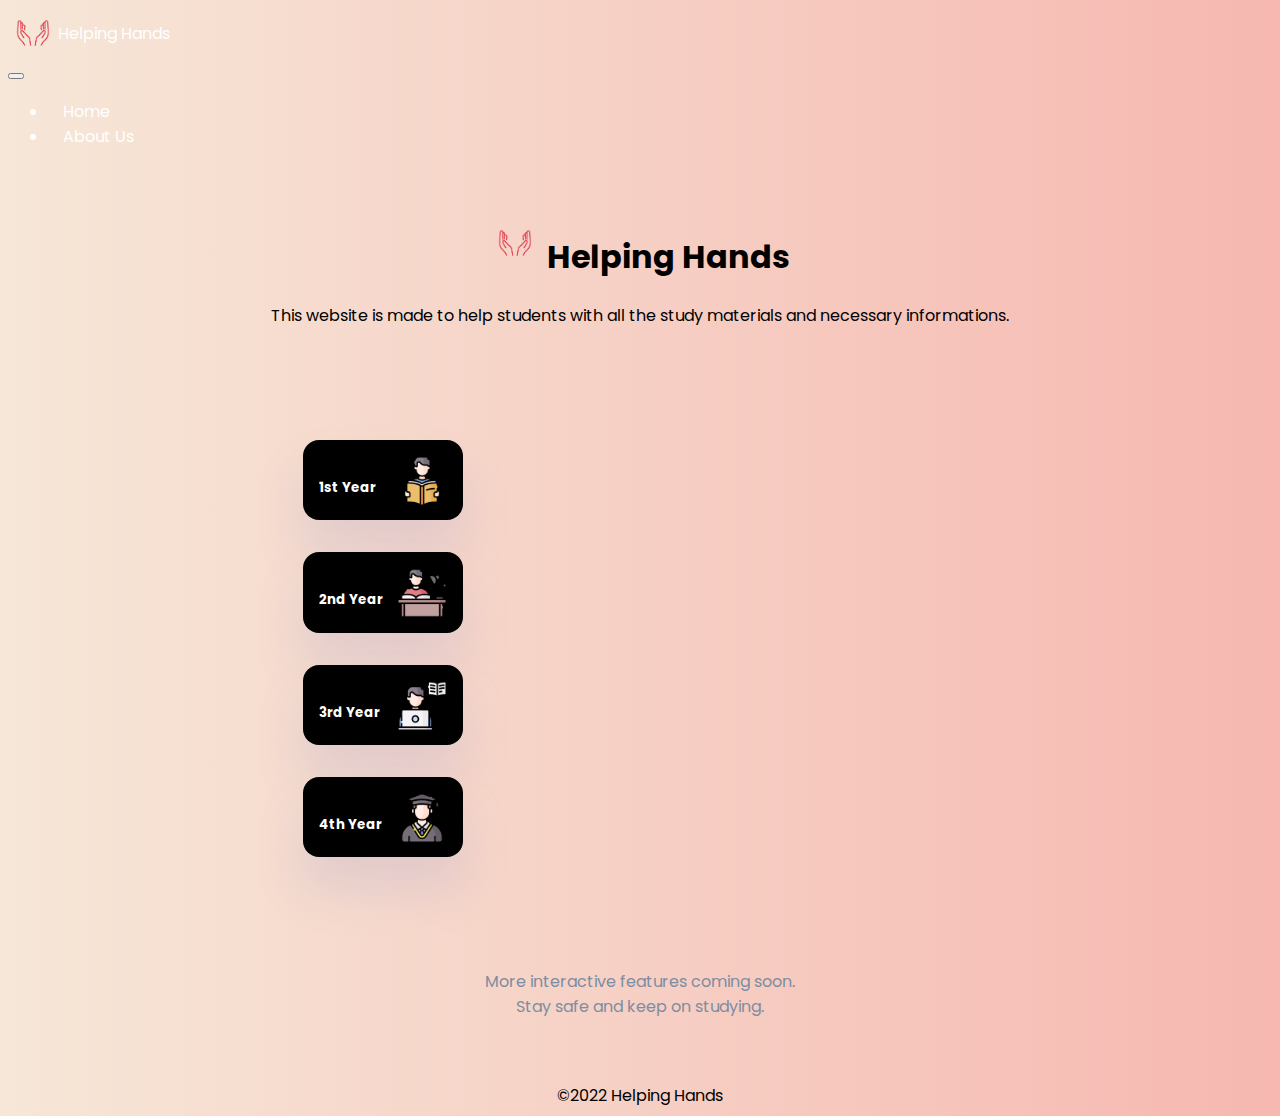
<file: index.html>
<!DOCTYPE html>
<html lang="en" dir="ltr">

<head>
  <!-- Bootstrap -->
  <link href="https://cdn.jsdelivr.net/npm/bootstrap@5.1.3/dist/css/bootstrap.min.css" rel="stylesheet" integrity="sha384-1BmE4kWBq78iYhFldvKuhfTAU6auU8tT94WrHftjDbrCEXSU1oBoqyl2QvZ6jIW3" crossorigin="anonymous">
  <!-- JS -->
  <script src="https://cdn.jsdelivr.net/npm/bootstrap@5.1.3/dist/js/bootstrap.bundle.min.js" integrity="sha384-ka7Sk0Gln4gmtz2MlQnikT1wXgYsOg+OMhuP+IlRH9sENBO0LRn5q+8nbTov4+1p" crossorigin="anonymous"></script>
  <script src="https://cdn.lordicon.com/lusqsztk.js"></script>
  <!-- CSS -->
  <link rel="stylesheet" href="css/style.css">
  <!-- Title -->
  <meta charset="utf-8">
  <title>Helping Hands</title>
</head>

<body>
  <nav class="navbar navbar-expand-lg navbar-dark bg-dark">
    <div class="container-fluid">
      <a href="index.html">
        <img src="img/hh.png">
        Helping Hands
      </a>
      <button type="button" class="navbar-toggler" data-bs-toggle="collapse" data-bs-target="#navbar-content" aria-controls="navbarSupportedContent" aria-expanded="false" aria-label="Toggle navigation">
        <span class="navbar-toggler-icon"></span>
      </button>
      <div class="navbar navbar-collapse collapse" id="navbar-content">
        <ul class="navbar-nav ms-auto navbar-right">
          <li class="nav-item">
            <a href="index.html">
              Home
            </a>
          </li>
          <li class="nav-item">
            <a href="#">
              About Us
            </a>
          </li>
        </ul>
      </div>
    </div>
  </nav>
  <!-- End of NAV -->
  <main>
      <div class="">
        <h1><img src="img/hh.png">
          Helping Hands</h1>
        <p>This website is made to help students with all the study materials and necessary informations.</p>
      </div>
      <div class="row">
        <div class="cards">
          <a href="1y.html">
            <div class="card col-lg-4 col-md-6 pd" style="width: 10rem">
              <div class="card-title">
                <h5>
                  1st Year
                </h5>
                <img src="img/1.png" alt="">
              </div>
              <div class="card-body">
              </div>
            </div>
          </a>
        </div>
        <div class="cards">
          <a href="1y.html">
            <div class="card col-lg-4 col-md-6 pd" style="width: 10rem">
              <div class="card-title">
                <h5>
                  2nd Year
                </h5>
                <img src="img/2.png" alt="">
              </div>
              <div class="card-body">
              </div>
            </div>
          </a>
        </div>
        <div class="cards">
          <a href="1y.html">
            <div class="card col-lg-4 col-md-6 pd" style="width: 10rem">
              <div class="card-title">
                <h5>
                  3rd Year
                </h5>
                <img src="img/3.png" alt="">
              </div>
              <div class="card-body">
              </div>
            </div>
          </a>
        </div>
        <div class="cards">
          <a href="1y.html">
            <div class="card col-lg-4 col-md-6 pd" style="width: 10rem">
              <div class="card-title">
                <h5>
                  4th Year
                </h5>
                <img src="img/4.png" alt="">
              </div>
              <div class="card-body">
              </div>
            </div>
          </a>
        </div>
      </div>
      <div class="text-muted">
        <p>More interactive features coming soon.<br>
          Stay safe and keep on studying.
        </p>
      </div>
  </main>

  <footer class="d-flex flex-wrap justify-content-center align-items-center py-3 my-4 border-top">
    ©2022 Helping Hands
  </footer>
</body>

</html>
</file>
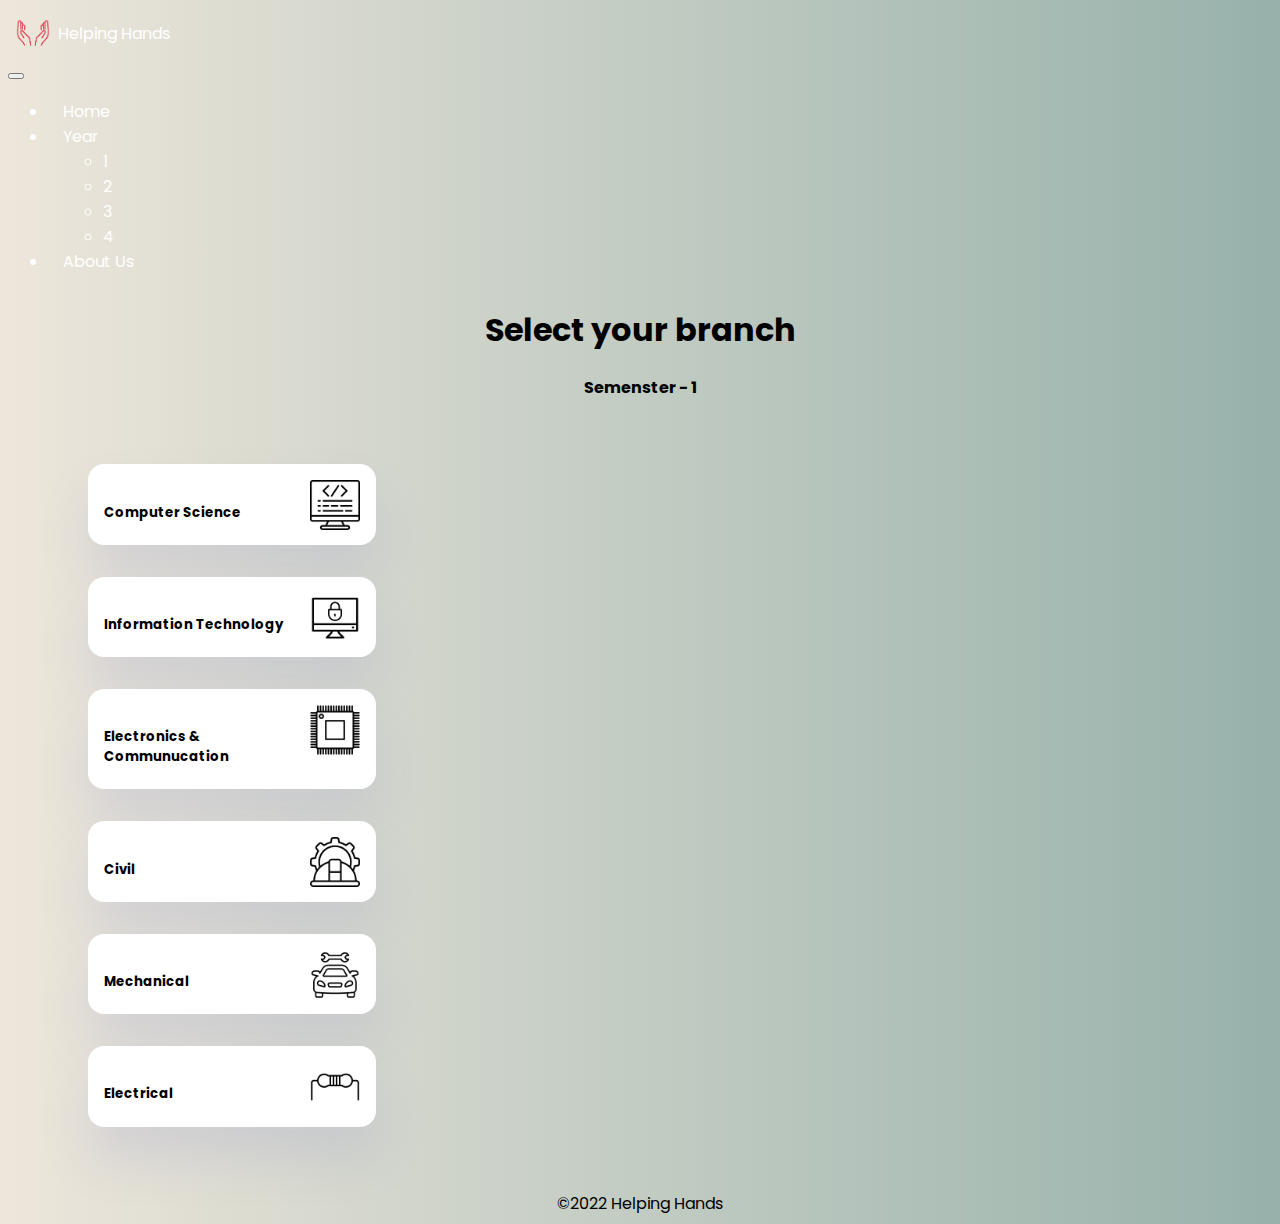
<file: 1y.html>
<!DOCTYPE html>
<html lang="en" dir="ltr">

<head>
  <!-- Bootstrap -->
  <link href="https://cdn.jsdelivr.net/npm/bootstrap@5.1.3/dist/css/bootstrap.min.css" rel="stylesheet" integrity="sha384-1BmE4kWBq78iYhFldvKuhfTAU6auU8tT94WrHftjDbrCEXSU1oBoqyl2QvZ6jIW3" crossorigin="anonymous">
  <!-- JS -->
  <script src="https://cdn.jsdelivr.net/npm/bootstrap@5.1.3/dist/js/bootstrap.bundle.min.js" integrity="sha384-ka7Sk0Gln4gmtz2MlQnikT1wXgYsOg+OMhuP+IlRH9sENBO0LRn5q+8nbTov4+1p" crossorigin="anonymous"></script>
  <script src="https://cdn.lordicon.com/lusqsztk.js"></script>
  <!-- CSS -->
  <link rel="stylesheet" href="css/year.css">
  <!-- Title -->
  <meta charset="utf-8">
  <meta name="viewport" content="width=device-width, initial-scale=1">
  <link rel="shortcut icon" href="img/favicon.ico">
  <title>Helping Hands - 1 Year</title>
</head>
  <body>
    <nav class="navbar navbar-expand-lg navbar-dark bg-dark">
      <div class="container-fluid">
        <a href="index.html">
          <img src="img/hh.png">
          Helping Hands
        </a>
        <button type="button" class="navbar-toggler" data-bs-toggle="collapse" data-bs-target="#navbar-content" aria-controls="navbarSupportedContent" aria-expanded="false" aria-label="Toggle navigation">
          <span class="navbar-toggler-icon"></span>
        </button>
        <div class="navbar navbar-collapse collapse" id="navbar-content">
          <ul class="navbar-nav ms-auto navbar-right">
            <li class="nav-item">
              <a href="index.html">
                Home
              </a>
            </li>
            <li class="nav-item dropdown">
              <a class="dropdown-toggle" href="#" id="navbarDropdown" role="button" data-bs-toggle="dropdown" aria-expanded="false">
                Year
              </a>
              <ul class="dropdown-menu" aria-labelledby="navbarDropdown">
                <li><a class="dropdown-item" href="1y.html">1</a></li>
                <li><a class="dropdown-item" href="2y.html">2</a></li>
                <li><a class="dropdown-item" href="3y.html">3</a></li>
                <li><a class="dropdown-item" href="4y.html">4</a></li>
              </ul>
            </li>
            <li class="nav-item">
              <a href="#">
                About Us
              </a>
            </li>
          </ul>
        </div>
      </div>
    </nav>
    <!-- End of NAV -->
    <main>
      <div class="heading">
      <h1>Select your branch</h1>
      <h4>Semenster - 1</h4>
      </div>
      <section>
        <div class="row">
          <div class="cards">
            <a href="cs-1.html">
              <div class="card col-lg-4 col-md-6 pd" style="width: 18rem">
                <div class="card-title">
                  <h5>
                    Computer Science
                  </h5>
                  <img src="img/computer.png" alt="">
                </div>
                <div class="card-body">
                </div>
              </div>
            </a>
          </div>
          <div class="cards">
            <a href="it-1.html">
              <div class="card col-lg-4 col-md-6 pd" style="width: 18rem">
                <div class="card-title">
                  <h5>
                    Information Technology
                  </h5>
                  <img src="img/it.png" alt="">
                </div>
                <div class="card-body">
                </div>
              </div>
            </a>
          </div>
          <div class="cards">
            <a href="ece-1.html">
              <div class="card col-lg-4 col-md-6 pd" style="width: 18rem">
                <div class="card-title">
                  <h5>
                    Electronics & Communucation
                  </h5>
                  <img src="img/electronics.png" alt="">
                </div>
                <div class="card-body">
                </div>
              </div>
            </a>
          </div>
          <div class="cards">
            <a href="ce-1.html">
              <div class="card col-lg-4 col-md-6 pd" style="width: 18rem">
                <div class="card-title">
                  <h5>
                    Civil
                  </h5>
                  <img src="img/civil.png" alt="">
                </div>
                <div class="card-body">
                </div>
              </div>
            </a>
          </div>
          <div class="cards">
            <a href="me-1.html">
              <div class="card col-lg-4 col-md-6 pd" style="width: 18rem">
                <div class="card-title">
                  <h5>
                    Mechanical
                  </h5>
                  <img src="img/mechanical.png" alt="">
                </div>
                <div class="card-body">
                </div>
              </div>
            </a>
          </div>
          <div class="cards">
            <a href="ee-1.html">
              <div class="card col-lg-4 col-md-6 pd" style="width: 18rem">
                <div class="card-title">
                  <h5>
                    Electrical
                  </h5>
                  <img src="img/electrical.png" alt="">
                </div>
                <div class="card-body">
                </div>
              </div>
            </a>
          </div>
        </div>
      </section>
    </main>

    <footer>
      ©2022 Helping Hands
    </footer>
  </body>
</html>
</file>
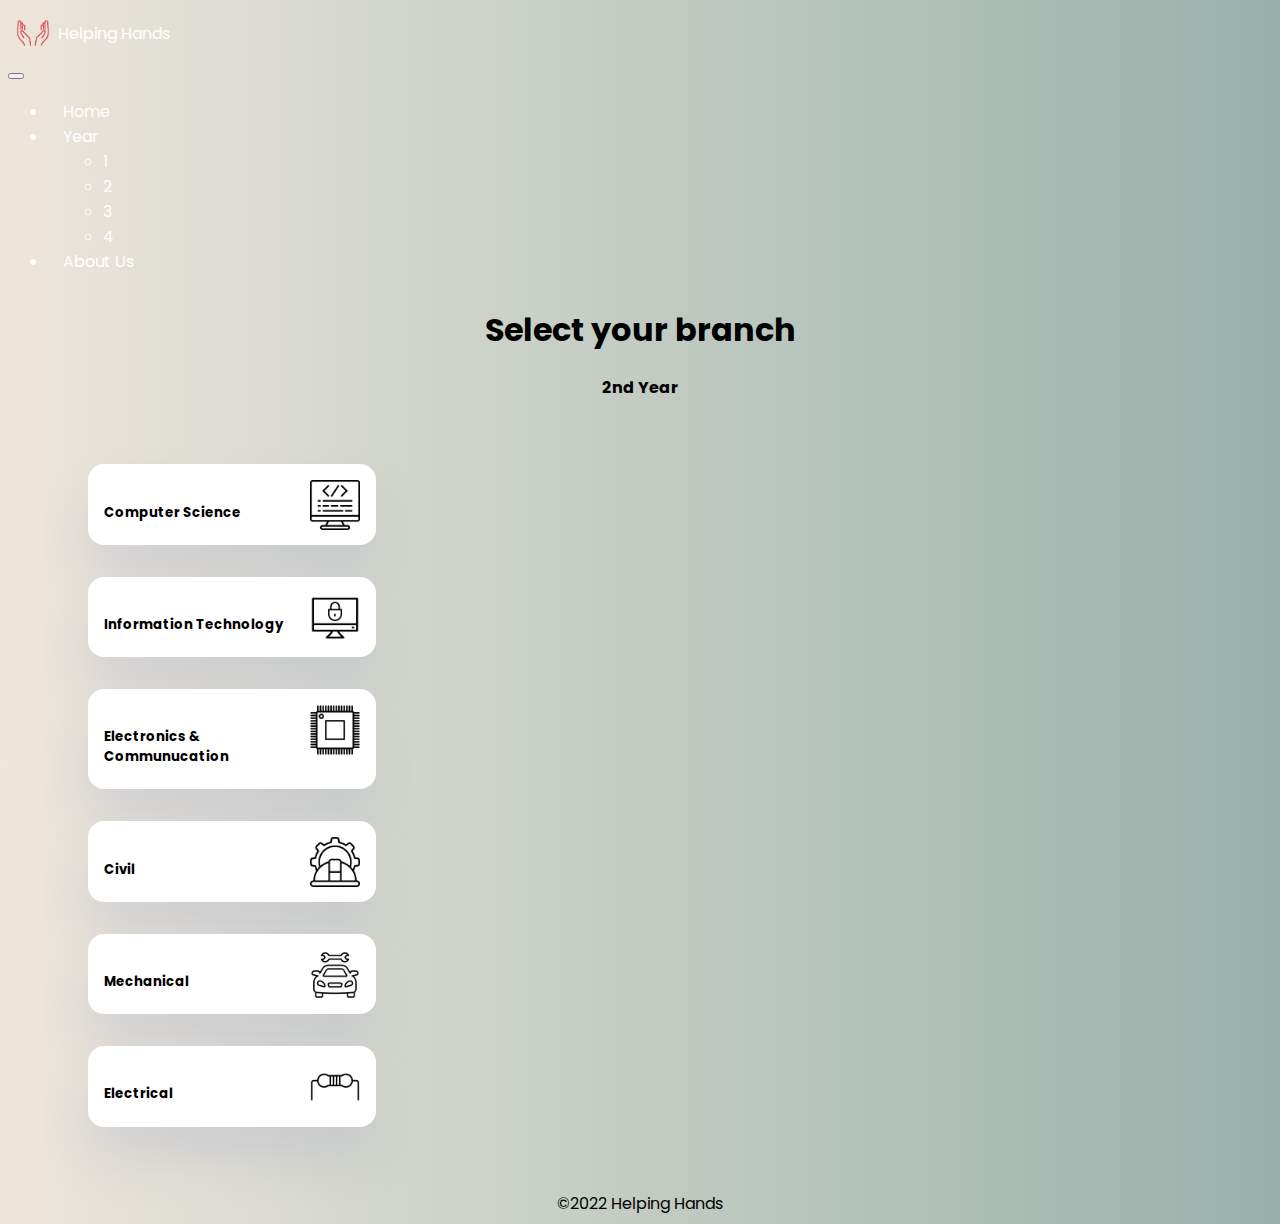
<file: 2y.html>
<!DOCTYPE html>
<html lang="en" dir="ltr">

<head>
  <!-- Bootstrap -->
  <link href="https://cdn.jsdelivr.net/npm/bootstrap@5.1.3/dist/css/bootstrap.min.css" rel="stylesheet" integrity="sha384-1BmE4kWBq78iYhFldvKuhfTAU6auU8tT94WrHftjDbrCEXSU1oBoqyl2QvZ6jIW3" crossorigin="anonymous">
  <!-- JS -->
  <script src="https://cdn.jsdelivr.net/npm/bootstrap@5.1.3/dist/js/bootstrap.bundle.min.js" integrity="sha384-ka7Sk0Gln4gmtz2MlQnikT1wXgYsOg+OMhuP+IlRH9sENBO0LRn5q+8nbTov4+1p" crossorigin="anonymous"></script>
  <script src="https://cdn.lordicon.com/lusqsztk.js"></script>
  <!-- CSS -->
  <link rel="stylesheet" href="css/year.css">
  <!-- Title -->
  <meta charset="utf-8">
  <meta name="viewport" content="width=device-width, initial-scale=1">
  <link rel="shortcut icon" href="img/favicon.ico">
  <title>Helping Hands - 2 Year</title>
</head>
  <body>
    <nav class="navbar navbar-expand-lg navbar-dark bg-dark">
      <div class="container-fluid">
        <a href="index.html">
          <img src="img/hh.png">
          Helping Hands
        </a>
        <button type="button" class="navbar-toggler" data-bs-toggle="collapse" data-bs-target="#navbar-content" aria-controls="navbarSupportedContent" aria-expanded="false" aria-label="Toggle navigation">
          <span class="navbar-toggler-icon"></span>
        </button>
        <div class="navbar navbar-collapse collapse" id="navbar-content">
          <ul class="navbar-nav ms-auto navbar-right">
            <li class="nav-item">
              <a href="index.html">
                Home
              </a>
            </li>
            <li class="nav-item dropdown">
              <a class="dropdown-toggle" href="#" id="navbarDropdown" role="button" data-bs-toggle="dropdown" aria-expanded="false">
                Year
              </a>
              <ul class="dropdown-menu" aria-labelledby="navbarDropdown">
                <li><a class="dropdown-item" href="1y.html">1</a></li>
                <li><a class="dropdown-item" href="2y.html">2</a></li>
                <li><a class="dropdown-item" href="3y.html">3</a></li>
                <li><a class="dropdown-item" href="4y.html">4</a></li>
              </ul>
            </li>
            <li class="nav-item">
              <a href="#">
                About Us
              </a>
            </li>
          </ul>
        </div>
      </div>
    </nav>
    <!-- End of NAV -->
    <main>
      <div class="heading">
      <h1>Select your branch</h1>
      <h4>2nd Year</h4>
      </div>
      <section>
        <div class="row">
          <div class="cards">
            <a href="#">
              <div class="card col-lg-4 col-md-6 pd" style="width: 18rem">
                <div class="card-title">
                  <h5>
                    Computer Science
                  </h5>
                  <img src="img/computer.png" alt="">
                </div>
                <div class="card-body">
                </div>
              </div>
            </a>
          </div>
          <div class="cards">
            <a href="#">
              <div class="card col-lg-4 col-md-6 pd" style="width: 18rem">
                <div class="card-title">
                  <h5>
                    Information Technology
                  </h5>
                  <img src="img/it.png" alt="">
                </div>
                <div class="card-body">
                </div>
              </div>
            </a>
          </div>
          <div class="cards">
            <a href="#">
              <div class="card col-lg-4 col-md-6 pd" style="width: 18rem">
                <div class="card-title">
                  <h5>
                    Electronics & Communucation
                  </h5>
                  <img src="img/electronics.png" alt="">
                </div>
                <div class="card-body">
                </div>
              </div>
            </a>
          </div>
          <div class="cards">
            <a href="#">
              <div class="card col-lg-4 col-md-6 pd" style="width: 18rem">
                <div class="card-title">
                  <h5>
                    Civil
                  </h5>
                  <img src="img/civil.png" alt="">
                </div>
                <div class="card-body">
                </div>
              </div>
            </a>
          </div>
          <div class="cards">
            <a href="#">
              <div class="card col-lg-4 col-md-6 pd" style="width: 18rem">
                <div class="card-title">
                  <h5>
                    Mechanical
                  </h5>
                  <img src="img/mechanical.png" alt="">
                </div>
                <div class="card-body">
                </div>
              </div>
            </a>
          </div>
          <div class="cards">
            <a href="#">
              <div class="card col-lg-4 col-md-6 pd" style="width: 18rem">
                <div class="card-title">
                  <h5>
                    Electrical
                  </h5>
                  <img src="img/electrical.png" alt="">
                </div>
                <div class="card-body">
                </div>
              </div>
            </a>
          </div>
        </div>
      </section>
    </main>

    <footer>
      ©2022 Helping Hands
    </footer>
  </body>
</html>
</file>
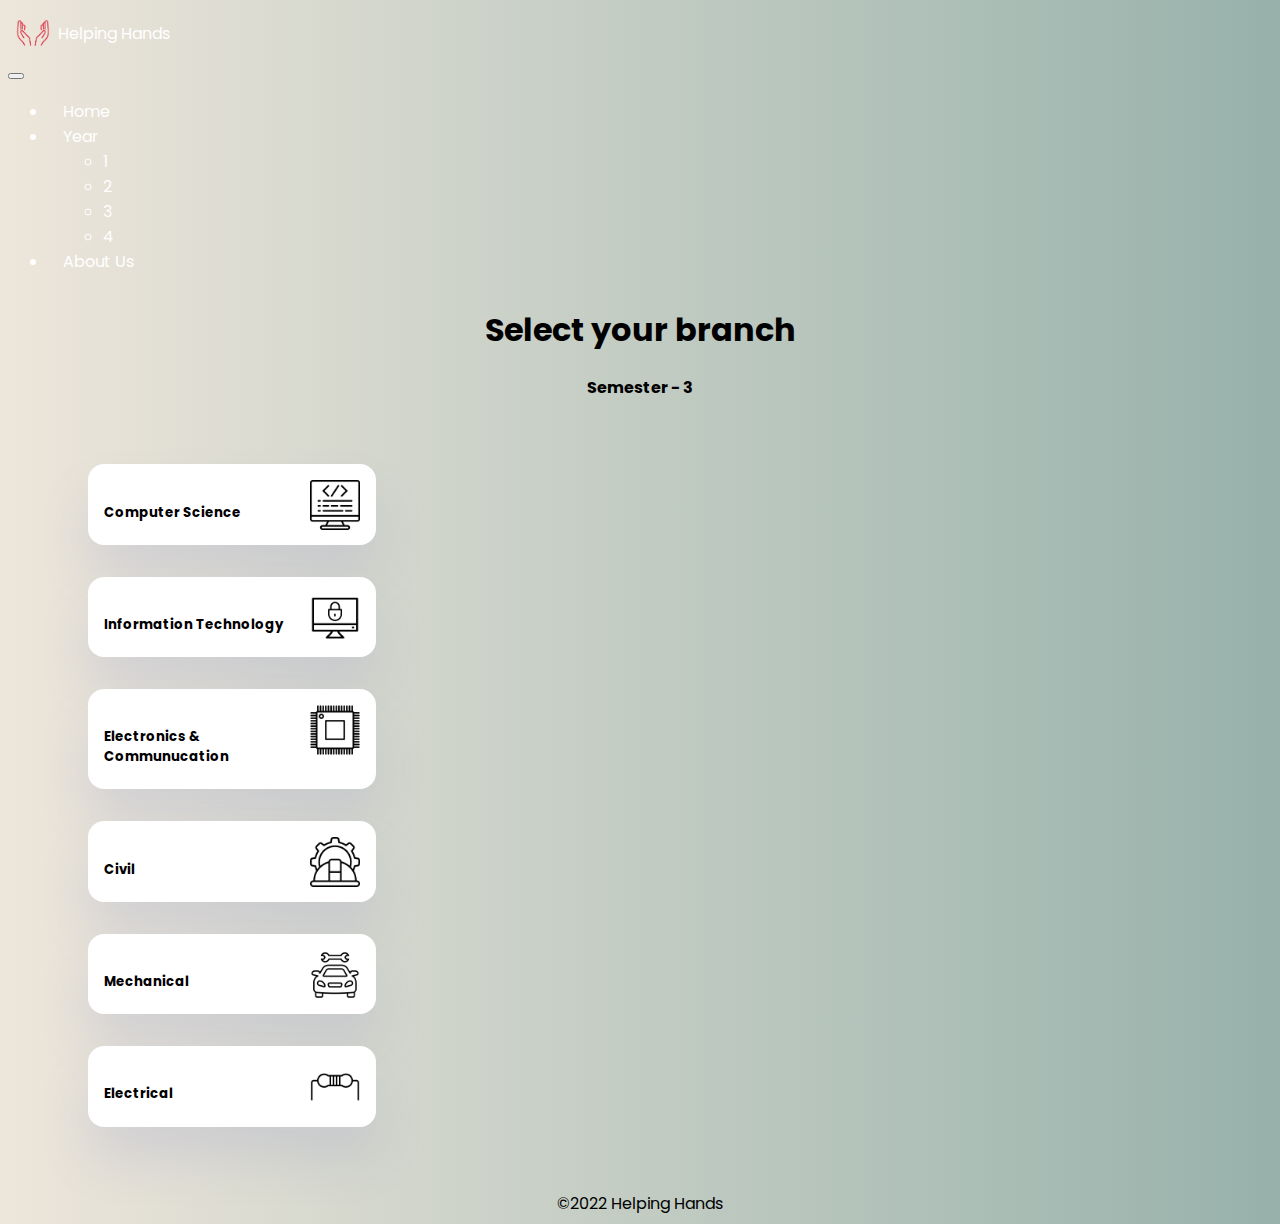
<file: 3y.html>
<!DOCTYPE html>
<html lang="en" dir="ltr">

<head>
  <!-- Bootstrap -->
  <link href="https://cdn.jsdelivr.net/npm/bootstrap@5.1.3/dist/css/bootstrap.min.css" rel="stylesheet" integrity="sha384-1BmE4kWBq78iYhFldvKuhfTAU6auU8tT94WrHftjDbrCEXSU1oBoqyl2QvZ6jIW3" crossorigin="anonymous">
  <!-- JS -->
  <script src="https://cdn.jsdelivr.net/npm/bootstrap@5.1.3/dist/js/bootstrap.bundle.min.js" integrity="sha384-ka7Sk0Gln4gmtz2MlQnikT1wXgYsOg+OMhuP+IlRH9sENBO0LRn5q+8nbTov4+1p" crossorigin="anonymous"></script>
  <script src="https://cdn.lordicon.com/lusqsztk.js"></script>
  <!-- CSS -->
  <link rel="stylesheet" href="css/year.css">
  <!-- Title -->
  <meta charset="utf-8">
  <title>Helping Hands - 3 Year</title>
</head>
  <body>
    <nav class="navbar navbar-expand-lg navbar-dark bg-dark">
      <div class="container-fluid">
        <a href="index.html">
          <img src="img/hh.png">
          Helping Hands
        </a>
        <button type="button" class="navbar-toggler" data-bs-toggle="collapse" data-bs-target="#navbar-content" aria-controls="navbarSupportedContent" aria-expanded="false" aria-label="Toggle navigation">
          <span class="navbar-toggler-icon"></span>
        </button>
        <div class="navbar navbar-collapse collapse" id="navbar-content">
          <ul class="navbar-nav ms-auto navbar-right">
            <li class="nav-item">
              <a href="index.html">
                Home
              </a>
            </li>
            <li class="nav-item dropdown">
              <a class="dropdown-toggle" href="#" id="navbarDropdown" role="button" data-bs-toggle="dropdown" aria-expanded="false">
                Year
              </a>
              <ul class="dropdown-menu" aria-labelledby="navbarDropdown">
                <li><a class="dropdown-item" href="1y.html">1</a></li>
                <li><a class="dropdown-item" href="2y.html">2</a></li>
                <li><a class="dropdown-item" href="3y.html">3</a></li>
                <li><a class="dropdown-item" href="4y.html">4</a></li>
              </ul>
            </li>
            <li class="nav-item">
              <a href="#">
                About Us
              </a>
            </li>
          </ul>
        </div>
      </div>
    </nav>
    <!-- End of NAV -->
    <main>
      <div class="heading">
      <h1>Select your branch</h1>
      <h4>Semester - 3</h4>
      </div>
      <section>
        <div class="row">
          <div class="cards">
            <a href="#">
              <div class="card col-lg-4 col-md-6 pd" style="width: 18rem">
                <div class="card-title">
                  <h5>
                    Computer Science
                  </h5>
                  <img src="img/computer.png" alt="">
                </div>

                <div class="card-body">
                </div>
              </div>
            </a>
          </div>
          <div class="cards">
            <a href="#">
              <div class="card col-lg-4 col-md-6 pd" style="width: 18rem">
                <div class="card-title">
                  <h5>
                    Information Technology
                  </h5>
                  <img src="img/it.png" alt="">
                </div>

                <div class="card-body">
                </div>
              </div>
            </a>
          </div>
          <div class="cards">
            <a href="#">
              <div class="card col-lg-4 col-md-6 pd" style="width: 18rem">
                <div class="card-title">
                  <h5>
                    Electronics & Communucation
                  </h5>
                  <img src="img/electronics.png" alt="">
                </div>

                <div class="card-body">
                </div>
              </div>
            </a>
          </div>
          <div class="cards">
            <a href="#">
              <div class="card col-lg-4 col-md-6 pd" style="width: 18rem">
                <div class="card-title">
                  <h5>
                    Civil
                  </h5>
                  <img src="img/civil.png" alt="">
                </div>

                <div class="card-body">
                </div>
              </div>
            </a>
          </div>
          <div class="cards">
            <a href="#">
              <div class="card col-lg-4 col-md-6 pd" style="width: 18rem">
                <div class="card-title">
                  <h5>
                    Mechanical
                  </h5>
                  <img src="img/mechanical.png" alt="">
                </div>

                <div class="card-body">
                </div>
              </div>
            </a>
          </div>
          <div class="cards">
            <a href="#">
              <div class="card col-lg-4 col-md-6 pd" style="width: 18rem">
                <div class="card-title">
                  <h5>
                    Electrical
                  </h5>
                  <img src="img/electrical.png" alt="">
                </div>

                <div class="card-body">
                </div>
              </div>
            </a>
          </div>
        </div>
      </section>
    </main>

    <footer>
      ©2022 Helping Hands
    </footer>
  </body>
</html>
</file>
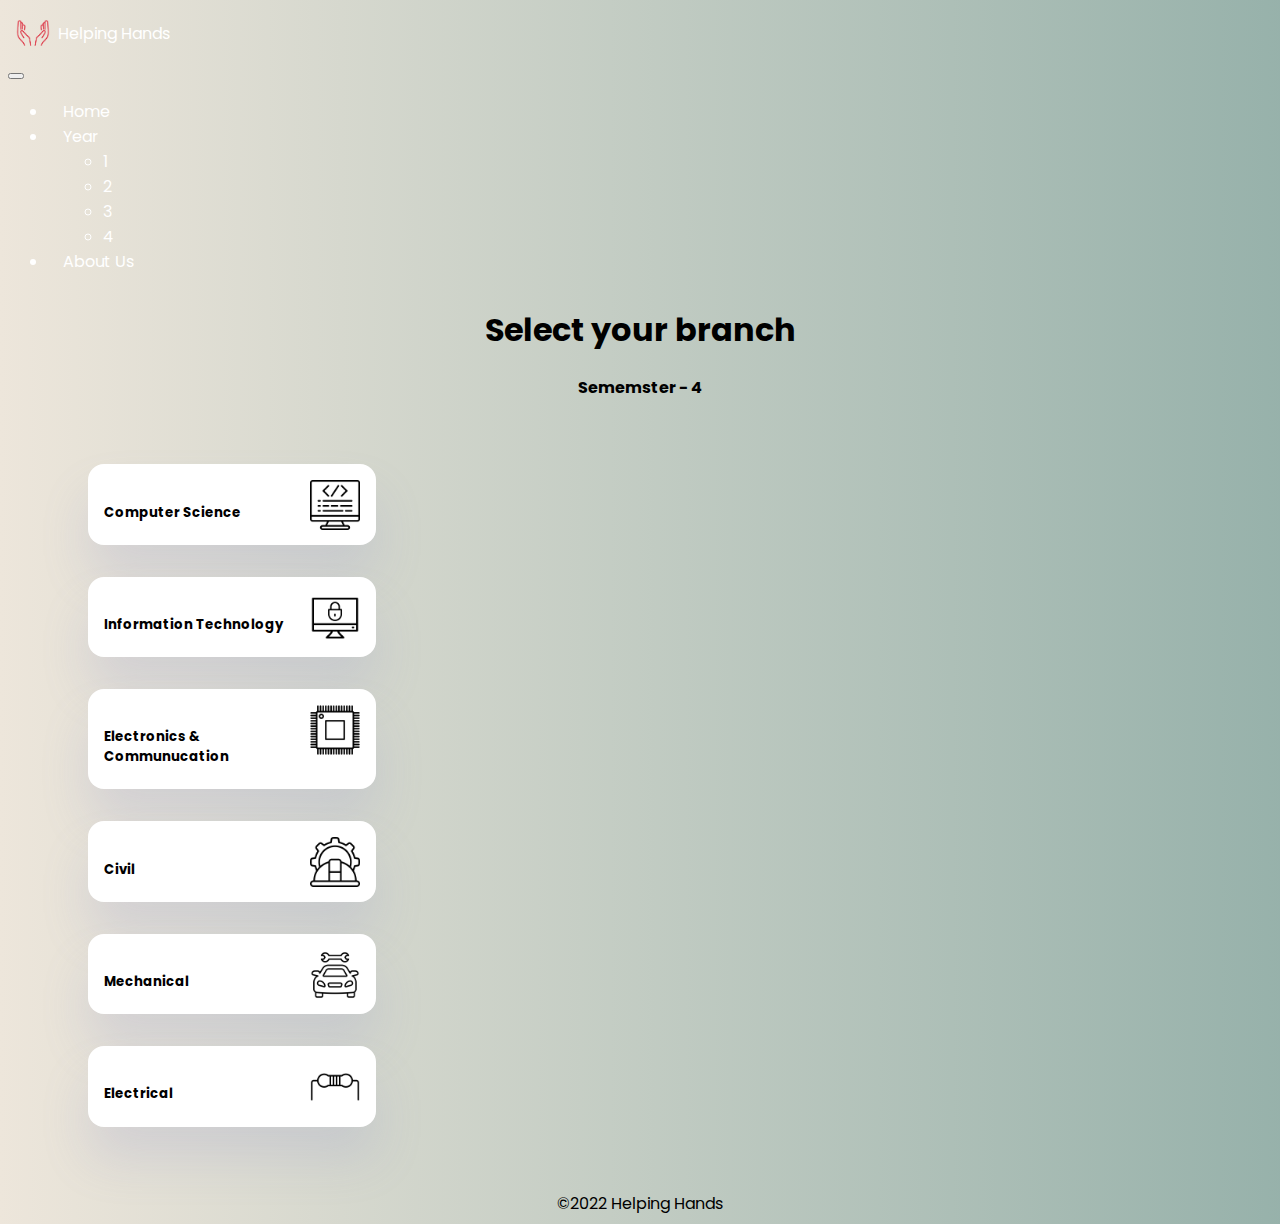
<file: 4y.html>
<!DOCTYPE html>
<html lang="en" dir="ltr">

<head>
  <!-- Bootstrap -->
  <link href="https://cdn.jsdelivr.net/npm/bootstrap@5.1.3/dist/css/bootstrap.min.css" rel="stylesheet" integrity="sha384-1BmE4kWBq78iYhFldvKuhfTAU6auU8tT94WrHftjDbrCEXSU1oBoqyl2QvZ6jIW3" crossorigin="anonymous">
  <!-- JS -->
  <script src="https://cdn.jsdelivr.net/npm/bootstrap@5.1.3/dist/js/bootstrap.bundle.min.js" integrity="sha384-ka7Sk0Gln4gmtz2MlQnikT1wXgYsOg+OMhuP+IlRH9sENBO0LRn5q+8nbTov4+1p" crossorigin="anonymous"></script>
  <script src="https://cdn.lordicon.com/lusqsztk.js"></script>
  <!-- CSS -->
  <link rel="stylesheet" href="css/year.css">
  <!-- Title -->
  <meta charset="utf-8">
  <title>Helping Hands - 4 Year</title>
</head>
  <body>
    <nav class="navbar navbar-expand-lg navbar-dark bg-dark">
      <div class="container-fluid">
        <a href="index.html">
          <img src="img/hh.png">
          Helping Hands
        </a>
        <button type="button" class="navbar-toggler" data-bs-toggle="collapse" data-bs-target="#navbar-content" aria-controls="navbarSupportedContent" aria-expanded="false" aria-label="Toggle navigation">
          <span class="navbar-toggler-icon"></span>
        </button>
        <div class="navbar navbar-collapse collapse" id="navbar-content">
          <ul class="navbar-nav ms-auto navbar-right">
            <li class="nav-item">
              <a href="index.html">
                Home
              </a>
            </li>
            <li class="nav-item dropdown">
              <a class="dropdown-toggle" href="#" id="navbarDropdown" role="button" data-bs-toggle="dropdown" aria-expanded="false">
                Year
              </a>
              <ul class="dropdown-menu" aria-labelledby="navbarDropdown">
                <li><a class="dropdown-item" href="1y.html">1</a></li>
                <li><a class="dropdown-item" href="2y.html">2</a></li>
                <li><a class="dropdown-item" href="3y.html">3</a></li>
                <li><a class="dropdown-item" href="4y.html">4</a></li>
              </ul>
            </li>
            <li class="nav-item">
              <a href="#">
                About Us
              </a>
            </li>
          </ul>
        </div>
      </div>
    </nav>
    <!-- End of NAV -->
    <main>
      <div class="heading">
      <h1>Select your branch</h1>
      <h4>Sememster - 4</h4>
      </div>
      <section>
        <div class="row">
          <div class="cards">
            <a href="#">
              <div class="card col-lg-4 col-md-6 pd" style="width: 18rem">
                <div class="card-title">
                  <h5>
                    Computer Science
                  </h5>
                  <img src="img/computer.png" alt="">
                </div>

                <div class="card-body">
                </div>
              </div>
            </a>
          </div>
          <div class="cards">
            <a href="#">
              <div class="card col-lg-4 col-md-6 pd" style="width: 18rem">
                <div class="card-title">
                  <h5>
                    Information Technology
                  </h5>
                  <img src="img/it.png" alt="">
                </div>

                <div class="card-body">
                </div>
              </div>
            </a>
          </div>
          <div class="cards">
            <a href="#">
              <div class="card col-lg-4 col-md-6 pd" style="width: 18rem">
                <div class="card-title">
                  <h5>
                    Electronics & Communucation
                  </h5>
                  <img src="img/electronics.png" alt="">
                </div>

                <div class="card-body">
                </div>
              </div>
            </a>
          </div>
          <div class="cards">
            <a href="#">
              <div class="card col-lg-4 col-md-6 pd" style="width: 18rem">
                <div class="card-title">
                  <h5>
                    Civil
                  </h5>
                  <img src="img/civil.png" alt="">
                </div>

                <div class="card-body">
                </div>
              </div>
            </a>
          </div>
          <div class="cards">
            <a href="#">
              <div class="card col-lg-4 col-md-6 pd" style="width: 18rem">
                <div class="card-title">
                  <h5>
                    Mechanical
                  </h5>
                  <img src="img/mechanical.png" alt="">
                </div>

                <div class="card-body">
                </div>
              </div>
            </a>
          </div>
          <div class="cards">
            <a href="#">
              <div class="card col-lg-4 col-md-6 pd" style="width: 18rem">
                <div class="card-title">
                  <h5>
                    Electrical
                  </h5>
                  <img src="img/electrical.png" alt="">
                </div>

                <div class="card-body">
                </div>
              </div>
            </a>
          </div>
        </div>
      </section>
    </main>

    <footer>
      ©2022 Helping Hands
    </footer>
  </body>
</html>
</file>
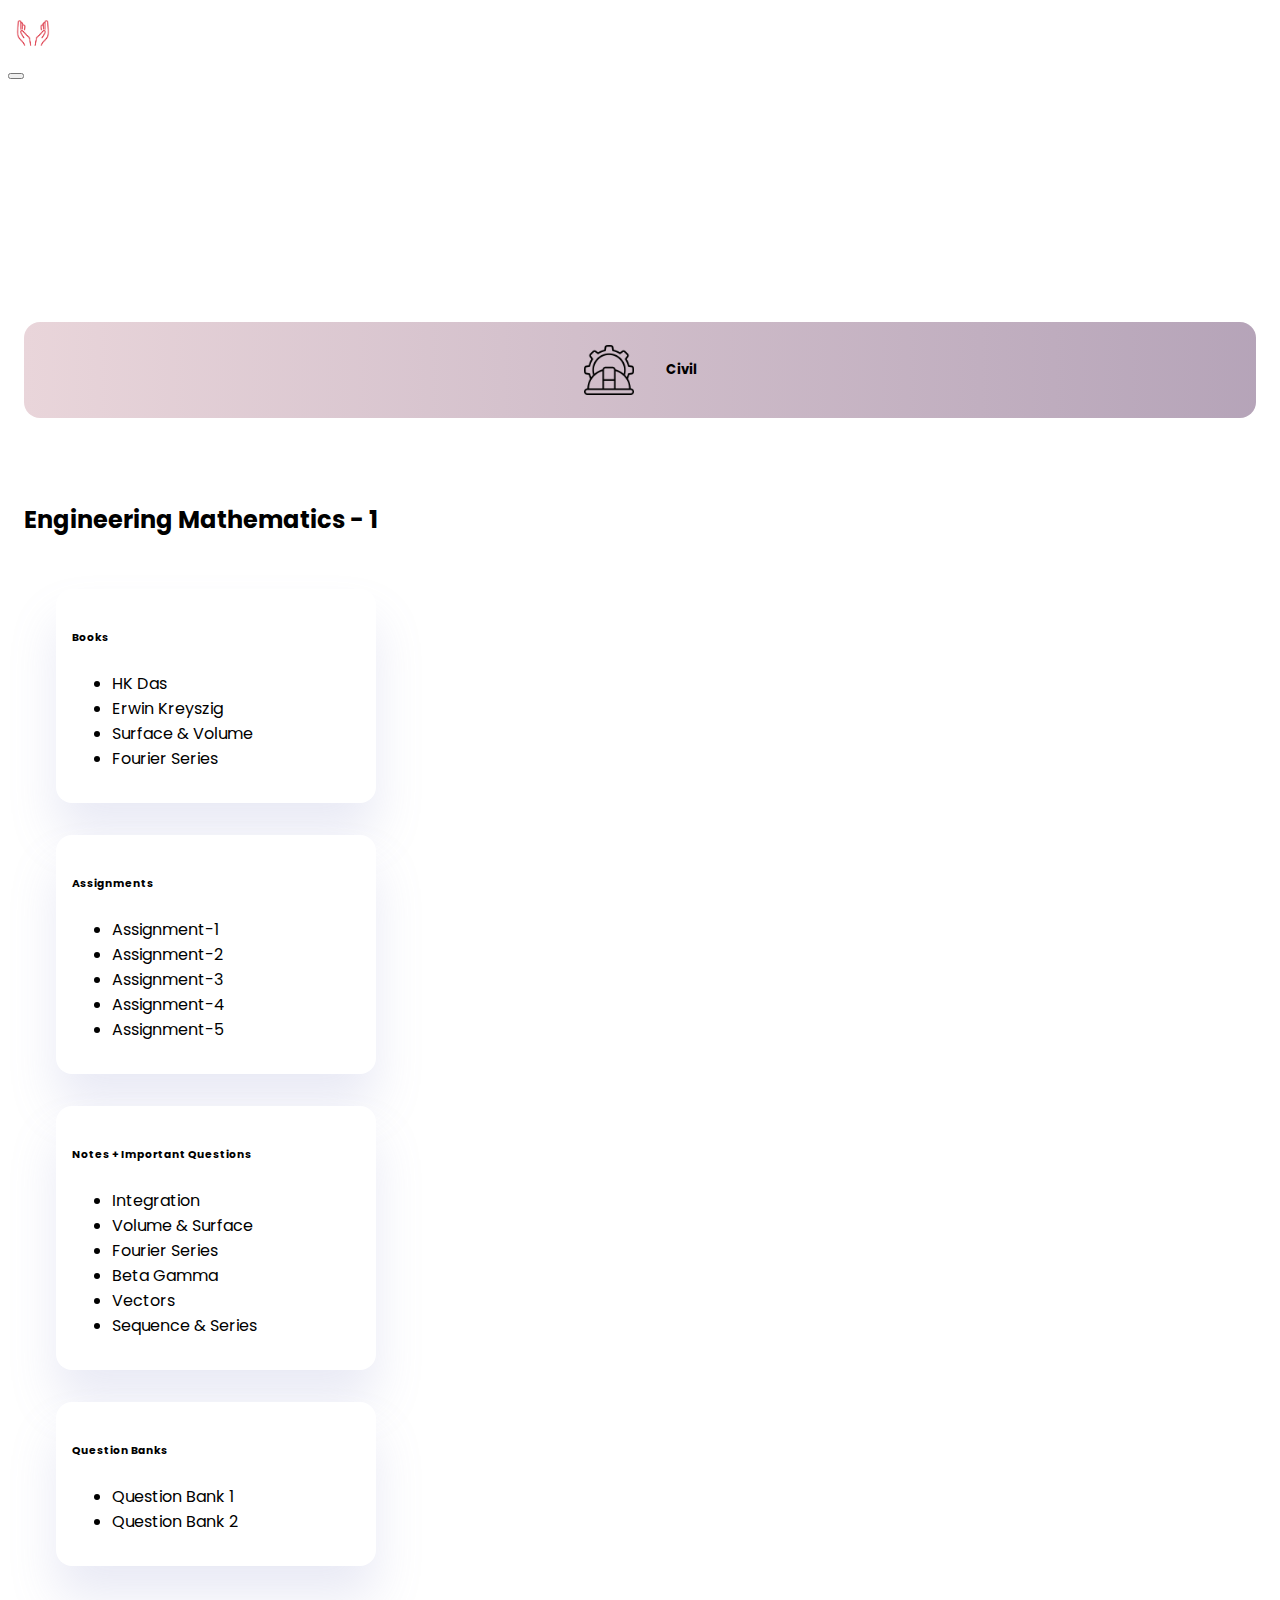
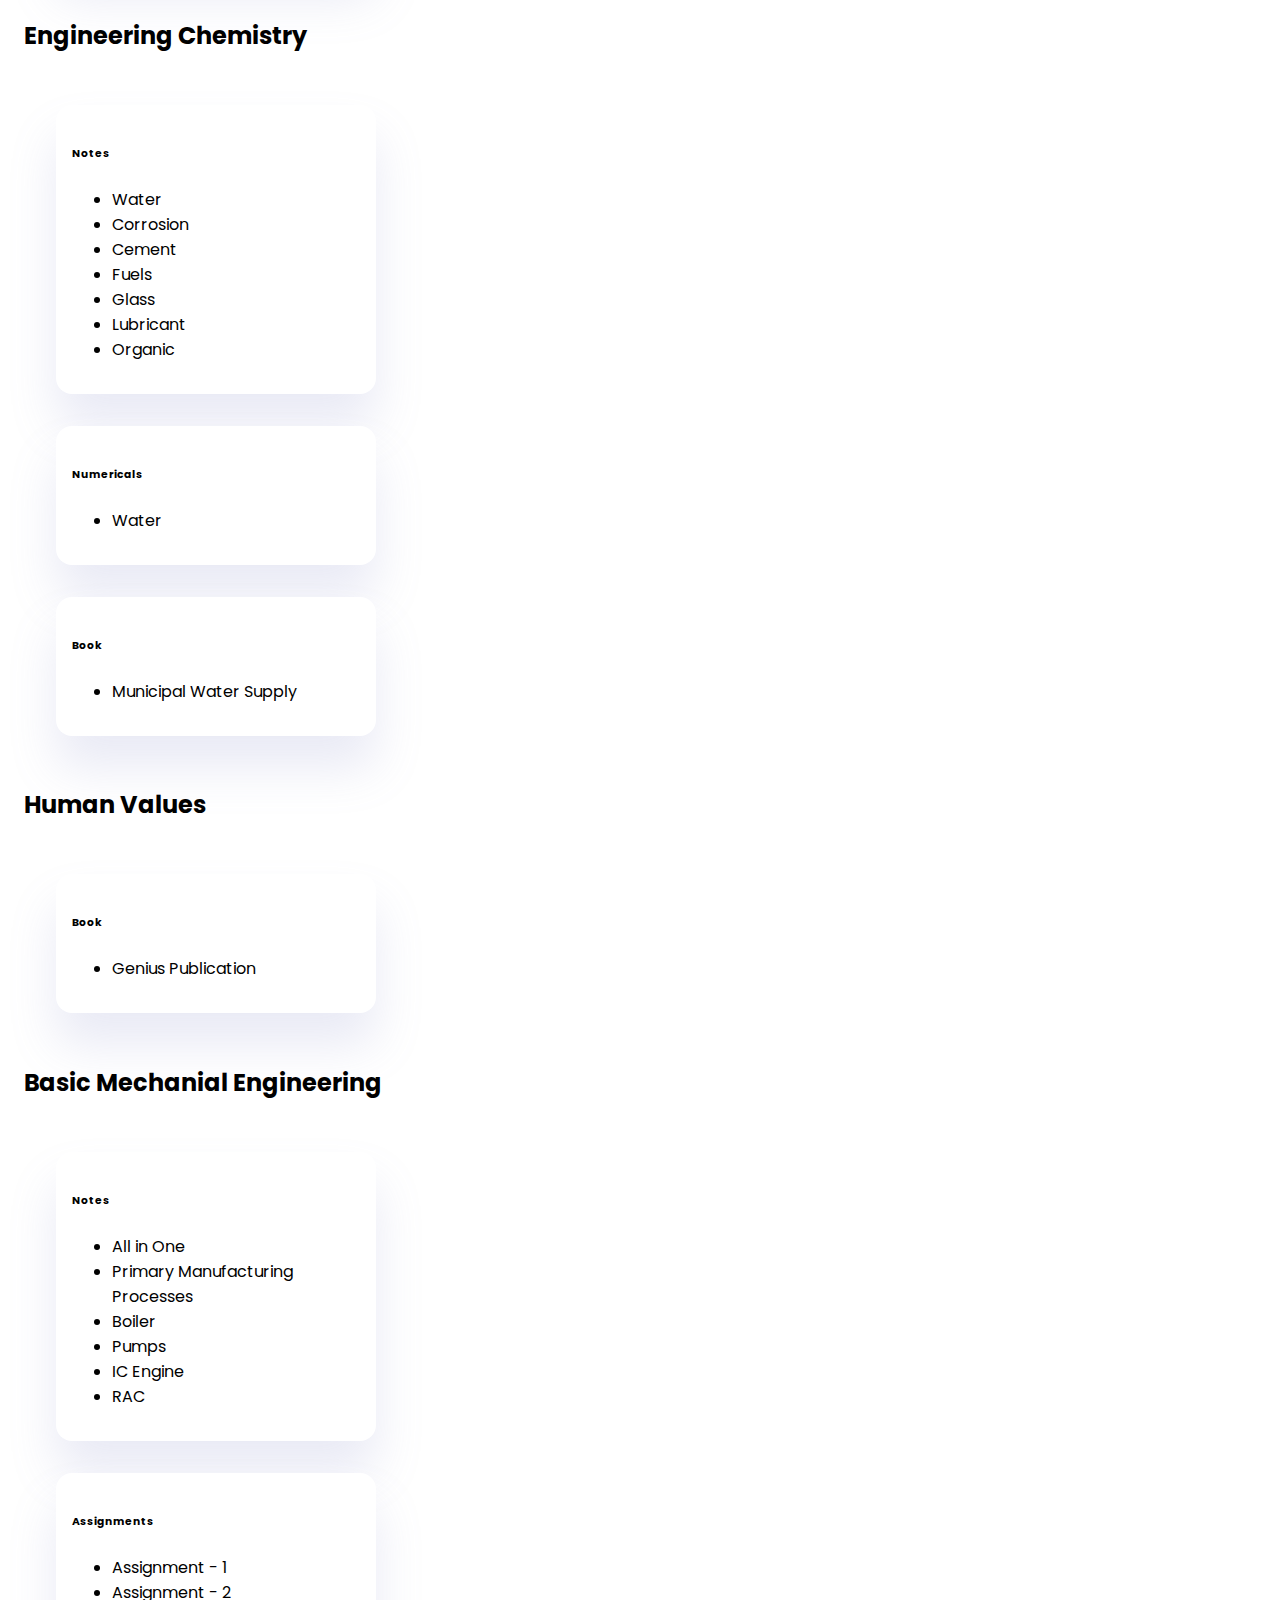
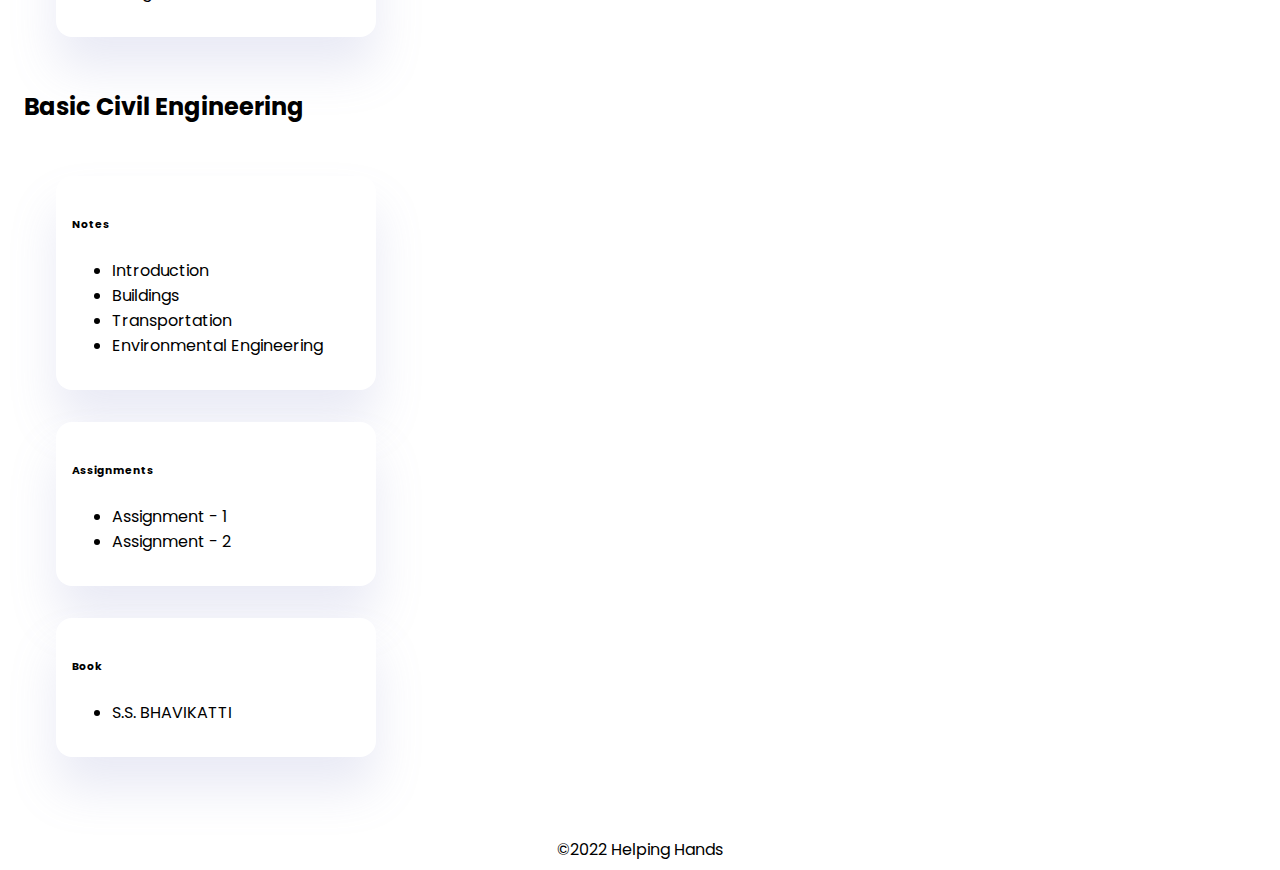
<file: ce-1.html>
<!DOCTYPE html>
<html lang="en" dir="ltr">

<head>
  <!-- Bootstrap -->
  <link href="https://cdn.jsdelivr.net/npm/bootstrap@5.1.3/dist/css/bootstrap.min.css" rel="stylesheet" integrity="sha384-1BmE4kWBq78iYhFldvKuhfTAU6auU8tT94WrHftjDbrCEXSU1oBoqyl2QvZ6jIW3" crossorigin="anonymous">
  <!-- JS -->
  <script src="https://cdn.jsdelivr.net/npm/bootstrap@5.1.3/dist/js/bootstrap.bundle.min.js" integrity="sha384-ka7Sk0Gln4gmtz2MlQnikT1wXgYsOg+OMhuP+IlRH9sENBO0LRn5q+8nbTov4+1p" crossorigin="anonymous"></script>
  <script src="https://cdn.lordicon.com/lusqsztk.js"></script>
  <!-- CSS -->
  <link rel="stylesheet" href="css/1.css">
  <!-- Title -->
  <meta charset="utf-8">
  <meta name="viewport" content="width=device-width, initial-scale=1">
  <title>Helping Hands - ECE Department</title>
</head>

<body>
  <nav class="navbar navbar-expand-lg navbar-dark bg-dark">
    <div class="container-fluid">
      <a href="index.html">
        <img src="img/hh.png">
        Helping Hands
      </a>
      <button type="button" class="navbar-toggler" data-bs-toggle="collapse" data-bs-target="#navbar-content" aria-controls="navbarSupportedContent" aria-expanded="false" aria-label="Toggle navigation">
        <span class="navbar-toggler-icon"></span>
      </button>
      <div class="navbar navbar-collapse collapse" id="navbar-content">
        <ul class="navbar-nav ms-auto navbar-right">
          <li class="nav-item">
            <a href="index.html">
              Home
            </a>
          </li>
          <li class="nav-item dropdown">
            <a class="dropdown-toggle" href="#" id="navbarDropdown" role="button" data-bs-toggle="dropdown" aria-expanded="false">
              Year
            </a>
            <ul class="dropdown-menu" aria-labelledby="navbarDropdown">
              <li><a class="dropdown-item" href="1y.html">1</a></li>
              <li><a class="dropdown-item" href="2y.html">2</a></li>
              <li><a class="dropdown-item" href="3y.html">3</a></li>
              <li><a class="dropdown-item" href="4y.html">4</a></li>
            </ul>
          </li>
          <li class="nav-item">
            <a href="#">
              About Us
            </a>
          </li>
        </ul>
      </div>
    </div>
  </nav>
  <!-- End of NAV -->
  <main>
    <div class="heading">
      <div class="">
        <img src="img/civil.png">
        <h5>Civil</h5>
      </div>
    </div>
    <div class="content">
      <h2>Engineering Mathematics - 1</h2>
      <div class="links">
        <div class="row">
          <div class="cards">
            <div class="card col-lg-4 col-md-6 pd" style="width: 18rem">
              <h6>Books</h6>
              <ul>
                <li><a href="books/em/HK Das.pdf" target="_blank">HK Das</a></li>
                <li><a href="books/em/Erwin Kreyszig.pdf" target="_blank">Erwin Kreyszig</a></li>
                <li><a href="books/em/Surface & Volume.pdf" target="_blank">Surface & Volume</a></li>
                <li><a href="books/em/Fourier Series.pdf" target="_blank">Fourier Series</a></li>
              </ul>
            </div>
          </div>
          <div class="cards">
            <div class="card col-lg-4 col-md-6 pd" style="width: 18rem">
              <h6>Assignments</h6>
              <ul>
                <li><a href="assignments/em/a1.pdf" target="_blank">Assignment-1</a></li>
                <li><a href="assignments/em/a2.pdf" target="_blank">Assignment-2</a></li>
                <li><a href="assignments/em/a3.pdf" target="_blank">Assignment-3</a></li>
                <li><a href="assignments/em/a4.pdf" target="_blank">Assignment-4</a></li>
                <li><a href="assignments/em/a5.pdf" target="_blank">Assignment-5</a></li>
              </ul>
            </div>
          </div>
          <div class="cards">
            <div class="card col-lg-4 col-md-6 pd" style="width: 18rem">
              <h6>Notes + Important Questions</h6>
              <ul>
                <li><a href="notes/em/integration.pdf" target="_blank">Integration</a></li>
                <li><a href="notes/em/volume &  surface.pdf" target="_blank">Volume & Surface</a></li>
                <li><a href="notes/em/Fourier Series.pdf" target="_blank">Fourier Series</a></li>
                <li><a href="notes/em/Beta Gamma.pdf" target="_blank">Beta Gamma</a></li>
                <li><a href="notes/em/Vectors.pdf" target="_blank">Vectors</a></li>
                <li><a href="notes/em/Sequence & Series.pdf" target="_blank">Sequence & Series</a></li>
              </ul>
            </div>
          </div>
          <div class="cards">
            <div class="card col-lg-4 col-md-6 pd" style="width: 18rem">
              <h6>Question Banks</h6>
              <ul>
                <li><a href="Question Bank/em/QB-1.pdf" target="_blank">Question Bank 1</a></li>
                <li><a href="Question Bank/em/QB-2.pdf" target="_blank">Question Bank 2</a></li>
              </ul>
            </div>
          </div>
        </div>
      </div>
      <h2>Engineering Chemistry</h2>
      <div class="links">
        <div class="row">
          <div class="cards">
            <div class="card col-lg-4 col-md-6 pd" style="width: 18rem">
              <h6>Notes</h6>
              <ul>
                <li><a href="notes/ec/water.pdf" target="_blank">Water</a></li>
                <li><a href="notes/ec/corrosion.pdf" target="_blank">Corrosion</a></li>
                <li><a href="notes/ec/cement.pdf" target="_blank">Cement</a></li>
                <li><a href="notes/ec/Fuels.pdf" target="_blank">Fuels</a></li>
                <li><a href="notes/ec/glass.pdf" target="_blank">Glass</a></li>
                <li><a href="notes/ec/Lubricant.pdf" target="_blank">Lubricant</a></li>
                <li><a href="notes/ec/organic.pdf" target="_blank">Organic</a></li>
              </ul>
            </div>
          </div>
          <div class="cards">
            <div class="card col-lg-4 col-md-6 pd" style="width: 18rem">
              <h6>Numericals</h6>
              <ul>
                <li><a href="numericals/ec/water.pdf" target="_blank">Water</a></li>
              </ul>
            </div>
          </div>
          <div class="cards">
            <div class="card col-lg-4 col-md-6 pd" style="width: 18rem">
              <h6>Book</h6>
              <ul>
                <li><a href="notes/ec/Municipal Water Supply.pdf" target="_blank">Municipal Water Supply</a></li>
              </ul>
            </div>
          </div>
        </div>
      </div>
      <h2>Human Values</h2>
      <div class="links">
        <div class="row">
          <div class="cards">
            <div class="card col-lg-4 col-md-6 pd" style="width: 18rem">
              <h6>Book</h6>
              <ul>
                <li><a href="books/hv/human values.pdf" target="_blank">Genius Publication</a></li>
              </ul>
            </div>
          </div>
        </div>
      </div>
      <h2>Basic Mechanial Engineering</h2>
      <div class="links">
        <div class="row">
          <div class="cards">
            <div class="card col-lg-4 col-md-6 pd" style="width: 18rem">
              <h6>Notes</h6>
              <ul>
                <li><a href="notes/bme/AllinOne.pdf" target="_blank">All in One</a></li>
                <li><a href="notes/bme/Primary Manufacturing Processes.pdf" target="_blank">Primary Manufacturing Processes</a></li>
                <li><a href="notes/bme/Boiler.pdf" target="_blank">Boiler</a></li>
                <li><a href="notes/bme/Pumps.pdf" target="_blank">Pumps</a></li>
                <li><a href="notes/bme/IC engine.pdf" target="_blank">IC Engine</a></li>
                <li><a href="notes/bme/RAC.pdf" target="_blank">RAC</a></li>
              </ul>
            </div>
          </div>
          <div class="cards">
            <div class="card col-lg-4 col-md-6 pd" style="width: 18rem">
              <h6>Assignments</h6>
              <ul>
                <li><a href="assignments/bme/a1.pdf" target="_blank">Assignment - 1</a></li>
                <li><a href="assignments/bme/a2.pdf" target="_blank">Assignment - 2</a></li>
            </div>
          </div>
        </div>
      </div>
      <h2>Basic Civil Engineering</h2>
      <div class="links">
        <div class="row">
          <div class="cards">
            <div class="card col-lg-4 col-md-6 pd" style="width: 18rem">
              <h6>Notes</h6>
              <ul>
                <li><a href="notes/bce/introduction.pdf" target="_blank">Introduction</a></li>
                <li><a href="notes/bce/building.pdf" target="_blank">Buildings</a></li>
                <li><a href="notes/bce/transportation.pdf" target="_blank">Transportation</a></li>
                <li><a href="notes/bce/environmental.pdf" target="_blank">Environmental Engineering</a></li>
              </ul>
            </div>
          </div>
          <div class="cards">
            <div class="card col-lg-4 col-md-6 pd" style="width: 18rem">
              <h6>Assignments</h6>
              <ul>
                <li><a href="assignments/bce/a1.pdf" target="_blank">Assignment - 1</a></li>
                <li><a href="assignments/bce/a2.pdf" target="_blank">Assignment - 2</a></li>
            </div>
          </div>
          <div class="cards">
            <div class="card col-lg-4 col-md-6 pd" style="width: 18rem">
              <h6>Book</h6>
              <ul>
                <li><a href="books/bce/S.S. BHAVIKATTI.pdf" target="_blank">S.S. BHAVIKATTI</a></li>
            </div>
          </div>
        </div>
      </div>
    </div>
  </main>

  <footer class="d-flex flex-wrap justify-content-center align-items-center py-3 my-4 border-top">
    ©2022 Helping Hands
  </footer>
</body>

</html>
</file>
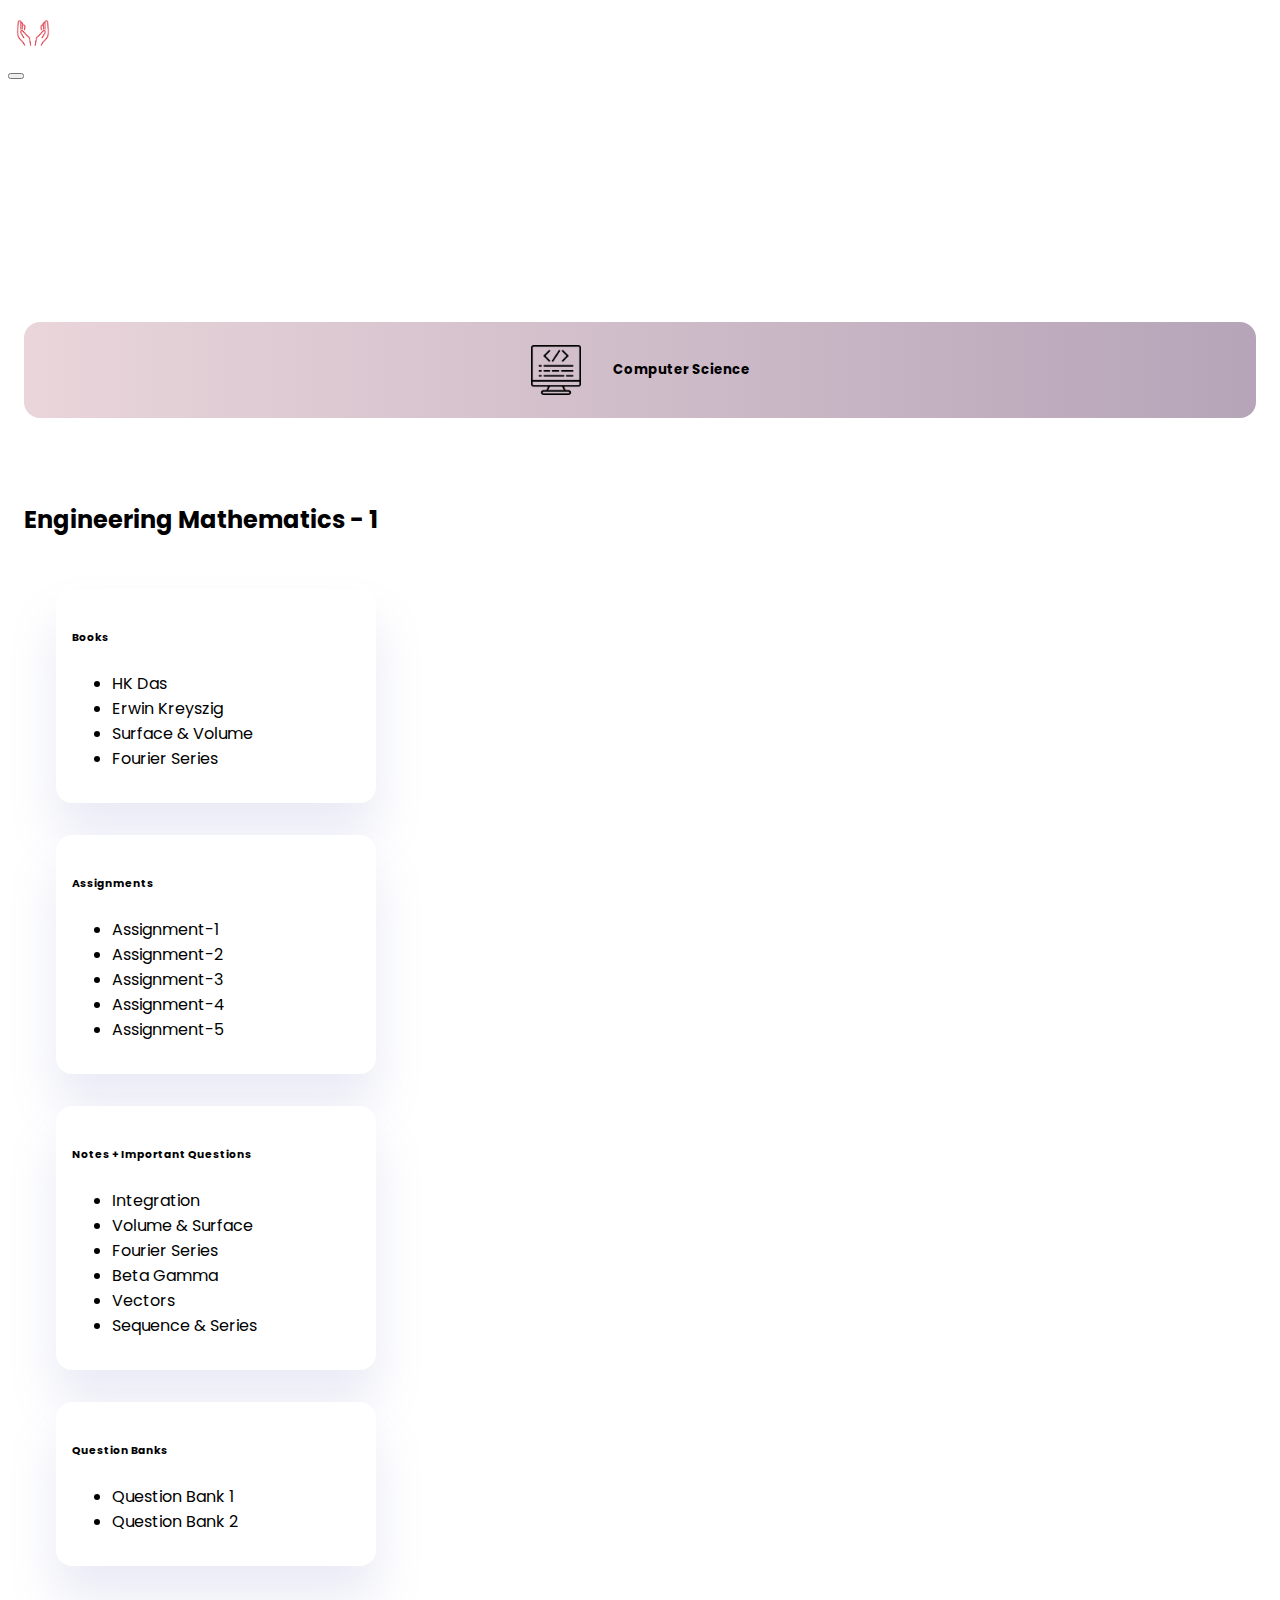
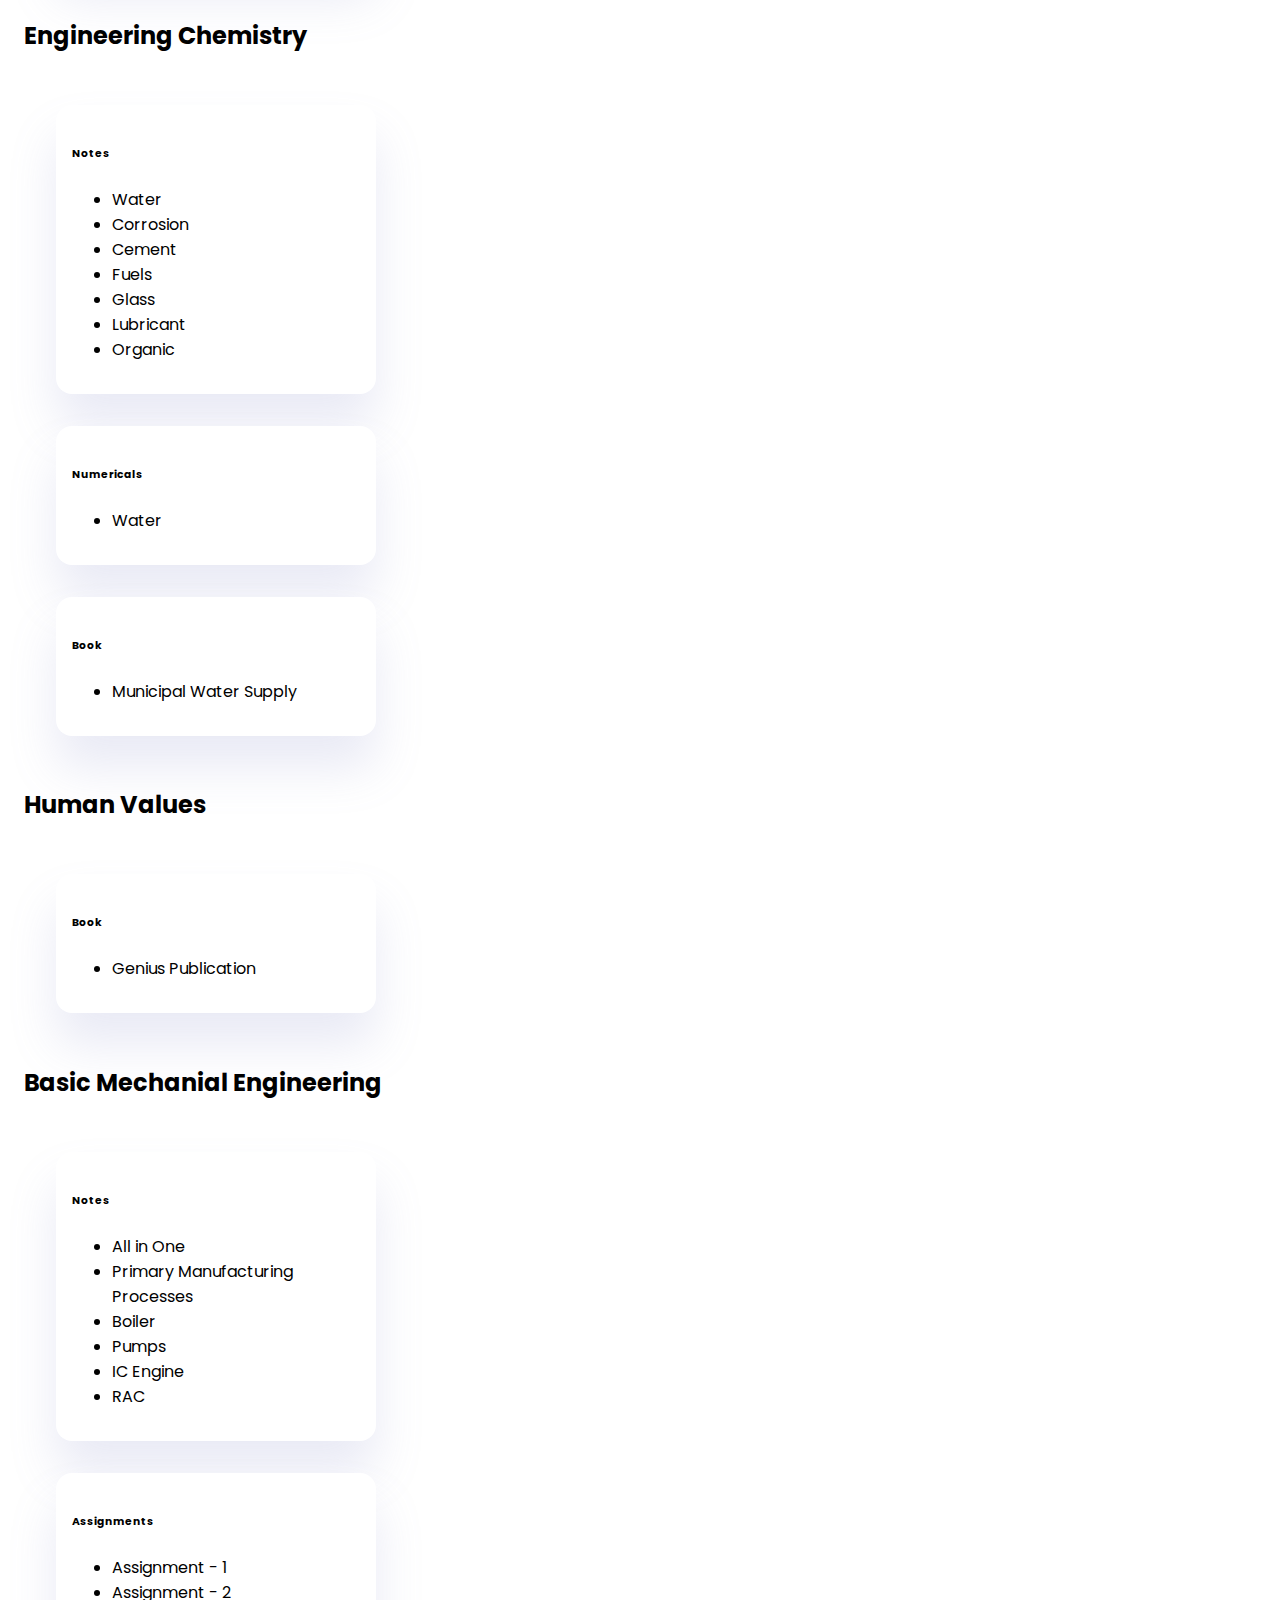
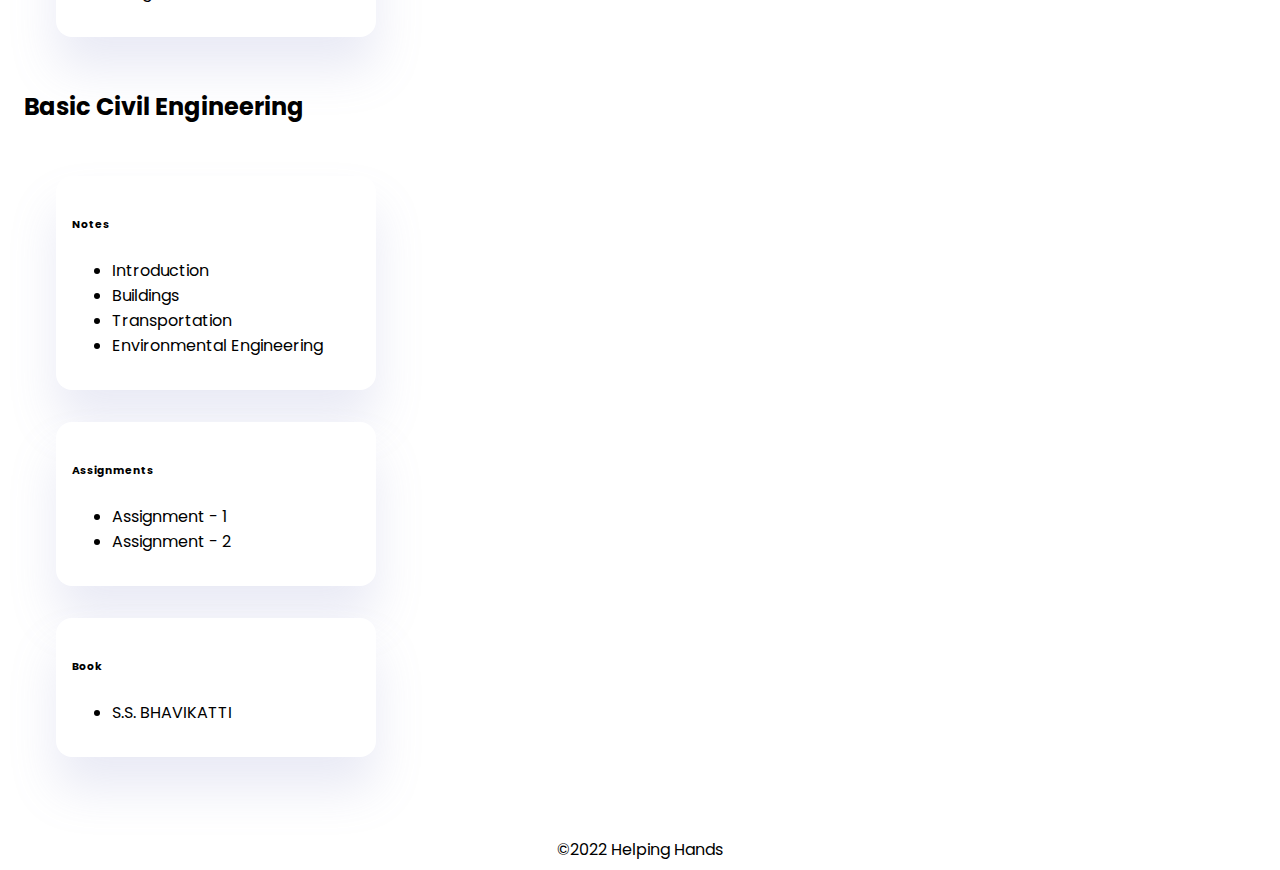
<file: cs-1.html>
<!DOCTYPE html>
<html lang="en" dir="ltr">

<head>
  <!-- Bootstrap -->
  <link href="https://cdn.jsdelivr.net/npm/bootstrap@5.1.3/dist/css/bootstrap.min.css" rel="stylesheet" integrity="sha384-1BmE4kWBq78iYhFldvKuhfTAU6auU8tT94WrHftjDbrCEXSU1oBoqyl2QvZ6jIW3" crossorigin="anonymous">
  <!-- JS -->
  <script src="https://cdn.jsdelivr.net/npm/bootstrap@5.1.3/dist/js/bootstrap.bundle.min.js" integrity="sha384-ka7Sk0Gln4gmtz2MlQnikT1wXgYsOg+OMhuP+IlRH9sENBO0LRn5q+8nbTov4+1p" crossorigin="anonymous"></script>
  <script src="https://cdn.lordicon.com/lusqsztk.js"></script>
  <!-- CSS -->
  <link rel="stylesheet" href="css/1.css">
  <!-- Title -->
  <meta charset="utf-8">
  <meta name="viewport" content="width=device-width, initial-scale=1">
  <title>Helping Hands - ECE Department</title>
</head>

<body>
  <nav class="navbar navbar-expand-lg navbar-dark bg-dark">
    <div class="container-fluid">
      <a href="index.html">
        <img src="img/hh.png">
        Helping Hands
      </a>
      <button type="button" class="navbar-toggler" data-bs-toggle="collapse" data-bs-target="#navbar-content" aria-controls="navbarSupportedContent" aria-expanded="false" aria-label="Toggle navigation">
        <span class="navbar-toggler-icon"></span>
      </button>
      <div class="navbar navbar-collapse collapse" id="navbar-content">
        <ul class="navbar-nav ms-auto navbar-right">
          <li class="nav-item">
            <a href="index.html">
              Home
            </a>
          </li>
          <li class="nav-item dropdown">
            <a class="dropdown-toggle" href="#" id="navbarDropdown" role="button" data-bs-toggle="dropdown" aria-expanded="false">
              Year
            </a>
            <ul class="dropdown-menu" aria-labelledby="navbarDropdown">
              <li><a class="dropdown-item" href="1y.html">1</a></li>
              <li><a class="dropdown-item" href="2y.html">2</a></li>
              <li><a class="dropdown-item" href="3y.html">3</a></li>
              <li><a class="dropdown-item" href="4y.html">4</a></li>
            </ul>
          </li>
          <li class="nav-item">
            <a href="#">
              About Us
            </a>
          </li>
        </ul>
      </div>
    </div>
  </nav>
  <!-- End of NAV -->
  <main>
    <div class="heading">
      <div class="">
        <img src="img/computer.png">
        <h5>Computer Science</h5>
      </div>
    </div>
    <div class="content">
      <h2>Engineering Mathematics - 1</h2>
      <div class="links">
        <div class="row">
          <div class="cards">
            <div class="card col-lg-4 col-md-6 pd" style="width: 18rem">
              <h6>Books</h6>
              <ul>
                <li><a href="books/em/HK Das.pdf" target="_blank">HK Das</a></li>
                <li><a href="books/em/Erwin Kreyszig.pdf" target="_blank">Erwin Kreyszig</a></li>
                <li><a href="books/em/Surface & Volume.pdf" target="_blank">Surface & Volume</a></li>
                <li><a href="books/em/Fourier Series.pdf" target="_blank">Fourier Series</a></li>
              </ul>
            </div>
          </div>
          <div class="cards">
            <div class="card col-lg-4 col-md-6 pd" style="width: 18rem">
              <h6>Assignments</h6>
              <ul>
                <li><a href="assignments/em/a1.pdf" target="_blank">Assignment-1</a></li>
                <li><a href="assignments/em/a2.pdf" target="_blank">Assignment-2</a></li>
                <li><a href="assignments/em/a3.pdf" target="_blank">Assignment-3</a></li>
                <li><a href="assignments/em/a4.pdf" target="_blank">Assignment-4</a></li>
                <li><a href="assignments/em/a5.pdf" target="_blank">Assignment-5</a></li>
              </ul>
            </div>
          </div>
          <div class="cards">
            <div class="card col-lg-4 col-md-6 pd" style="width: 18rem">
              <h6>Notes + Important Questions</h6>
              <ul>
                <li><a href="notes/em/integration.pdf" target="_blank">Integration</a></li>
                <li><a href="notes/em/volume &  surface.pdf" target="_blank">Volume & Surface</a></li>
                <li><a href="notes/em/Fourier Series.pdf" target="_blank">Fourier Series</a></li>
                <li><a href="notes/em/Beta Gamma.pdf" target="_blank">Beta Gamma</a></li>
                <li><a href="notes/em/Vectors.pdf" target="_blank">Vectors</a></li>
                <li><a href="notes/em/Sequence & Series.pdf" target="_blank">Sequence & Series</a></li>
              </ul>
            </div>
          </div>
          <div class="cards">
            <div class="card col-lg-4 col-md-6 pd" style="width: 18rem">
              <h6>Question Banks</h6>
              <ul>
                <li><a href="Question Bank/em/QB-1.pdf" target="_blank">Question Bank 1</a></li>
                <li><a href="Question Bank/em/QB-2.pdf" target="_blank">Question Bank 2</a></li>
              </ul>
            </div>
          </div>
        </div>
      </div>
      <h2>Engineering Chemistry</h2>
      <div class="links">
        <div class="row">
          <div class="cards">
            <div class="card col-lg-4 col-md-6 pd" style="width: 18rem">
              <h6>Notes</h6>
              <ul>
                <li><a href="notes/ec/water.pdf" target="_blank">Water</a></li>
                <li><a href="notes/ec/corrosion.pdf" target="_blank">Corrosion</a></li>
                <li><a href="notes/ec/cement.pdf" target="_blank">Cement</a></li>
                <li><a href="notes/ec/Fuels.pdf" target="_blank">Fuels</a></li>
                <li><a href="notes/ec/glass.pdf" target="_blank">Glass</a></li>
                <li><a href="notes/ec/Lubricant.pdf" target="_blank">Lubricant</a></li>
                <li><a href="notes/ec/organic.pdf" target="_blank">Organic</a></li>
              </ul>
            </div>
          </div>
          <div class="cards">
            <div class="card col-lg-4 col-md-6 pd" style="width: 18rem">
              <h6>Numericals</h6>
              <ul>
                <li><a href="numericals/ec/water.pdf" target="_blank">Water</a></li>
              </ul>
            </div>
          </div>
          <div class="cards">
            <div class="card col-lg-4 col-md-6 pd" style="width: 18rem">
              <h6>Book</h6>
              <ul>
                <li><a href="notes/ec/Municipal Water Supply.pdf" target="_blank">Municipal Water Supply</a></li>
              </ul>
            </div>
          </div>
        </div>
      </div>
      <h2>Human Values</h2>
      <div class="links">
        <div class="row">
          <div class="cards">
            <div class="card col-lg-4 col-md-6 pd" style="width: 18rem">
              <h6>Book</h6>
              <ul>
                <li><a href="books/hv/human values.pdf" target="_blank">Genius Publication</a></li>
              </ul>
            </div>
          </div>
        </div>
      </div>
      <h2>Basic Mechanial Engineering</h2>
      <div class="links">
        <div class="row">
          <div class="cards">
            <div class="card col-lg-4 col-md-6 pd" style="width: 18rem">
              <h6>Notes</h6>
              <ul>
                <li><a href="notes/bme/AllinOne.pdf" target="_blank">All in One</a></li>
                <li><a href="notes/bme/Primary Manufacturing Processes.pdf" target="_blank">Primary Manufacturing Processes</a></li>
                <li><a href="notes/bme/Boiler.pdf" target="_blank">Boiler</a></li>
                <li><a href="notes/bme/Pumps.pdf" target="_blank">Pumps</a></li>
                <li><a href="notes/bme/IC engine.pdf" target="_blank">IC Engine</a></li>
                <li><a href="notes/bme/RAC.pdf" target="_blank">RAC</a></li>
              </ul>
            </div>
          </div>
          <div class="cards">
            <div class="card col-lg-4 col-md-6 pd" style="width: 18rem">
              <h6>Assignments</h6>
              <ul>
                <li><a href="assignments/bme/a1.pdf" target="_blank">Assignment - 1</a></li>
                <li><a href="assignments/bme/a2.pdf" target="_blank">Assignment - 2</a></li>
            </div>
          </div>
        </div>
      </div>
      <h2>Basic Civil Engineering</h2>
      <div class="links">
        <div class="row">
          <div class="cards">
            <div class="card col-lg-4 col-md-6 pd" style="width: 18rem">
              <h6>Notes</h6>
              <ul>
                <li><a href="notes/bce/introduction.pdf" target="_blank">Introduction</a></li>
                <li><a href="notes/bce/building.pdf" target="_blank">Buildings</a></li>
                <li><a href="notes/bce/transportation.pdf" target="_blank">Transportation</a></li>
                <li><a href="notes/bce/environmental.pdf" target="_blank">Environmental Engineering</a></li>
              </ul>
            </div>
          </div>
          <div class="cards">
            <div class="card col-lg-4 col-md-6 pd" style="width: 18rem">
              <h6>Assignments</h6>
              <ul>
                <li><a href="assignments/bce/a1.pdf" target="_blank">Assignment - 1</a></li>
                <li><a href="assignments/bce/a2.pdf" target="_blank">Assignment - 2</a></li>
            </div>
          </div>
          <div class="cards">
            <div class="card col-lg-4 col-md-6 pd" style="width: 18rem">
              <h6>Book</h6>
              <ul>
                <li><a href="books/bce/S.S. BHAVIKATTI.pdf" target="_blank">S.S. BHAVIKATTI</a></li>
            </div>
          </div>
        </div>
      </div>
    </div>
  </main>

  <footer class="d-flex flex-wrap justify-content-center align-items-center py-3 my-4 border-top">
    ©2022 Helping Hands
  </footer>
</body>

</html>
</file>
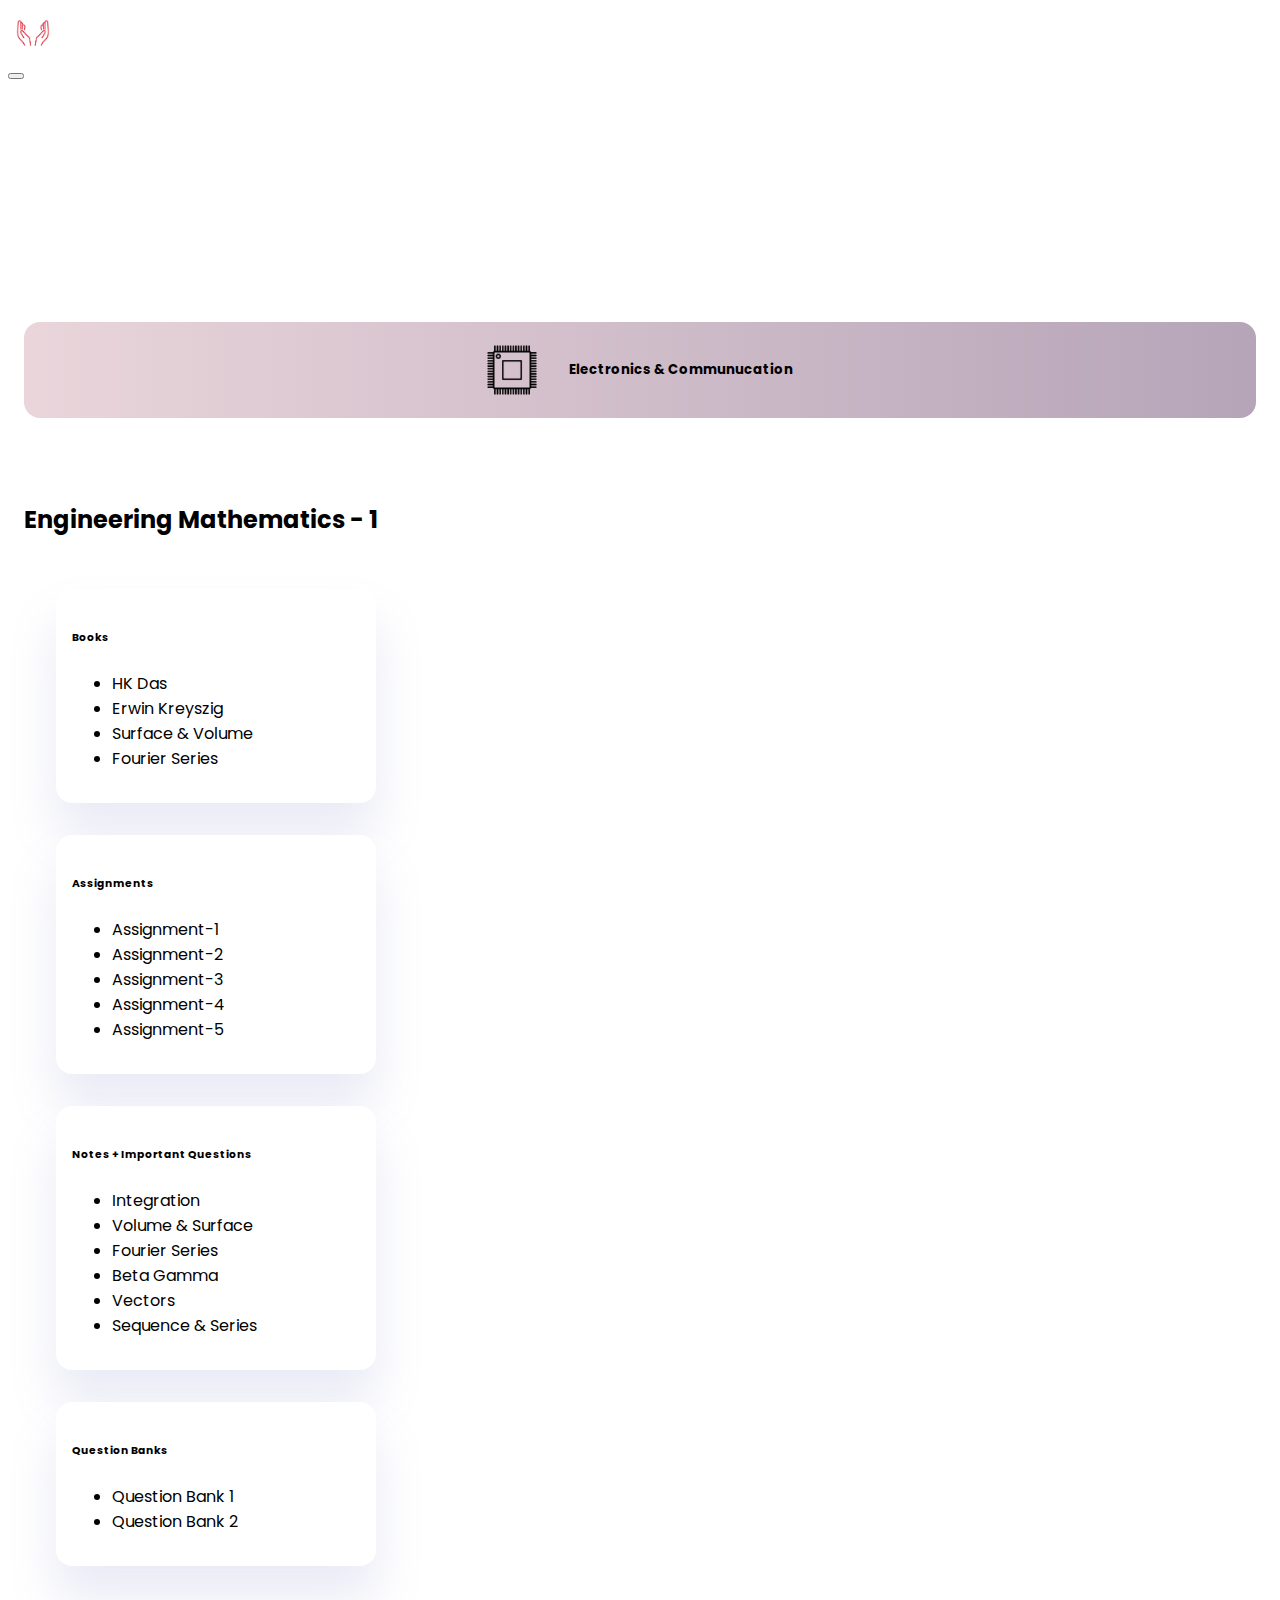
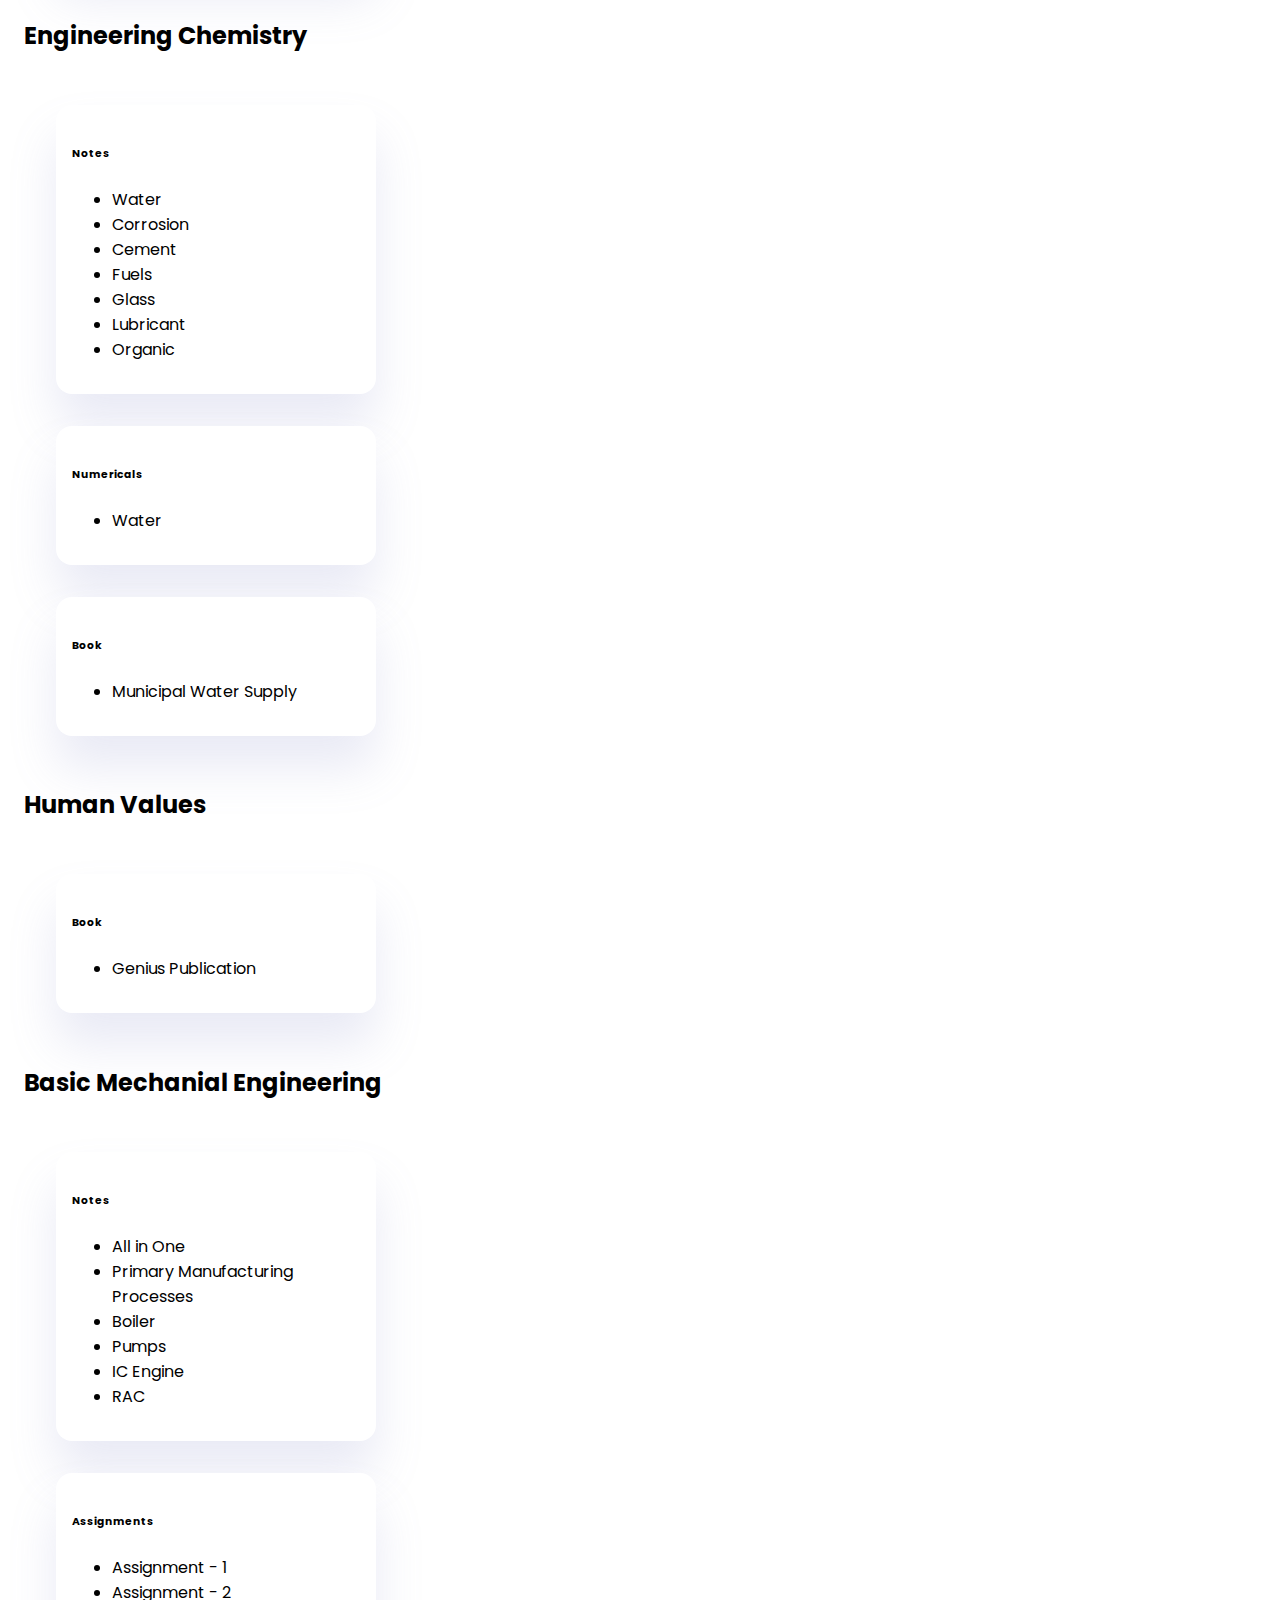
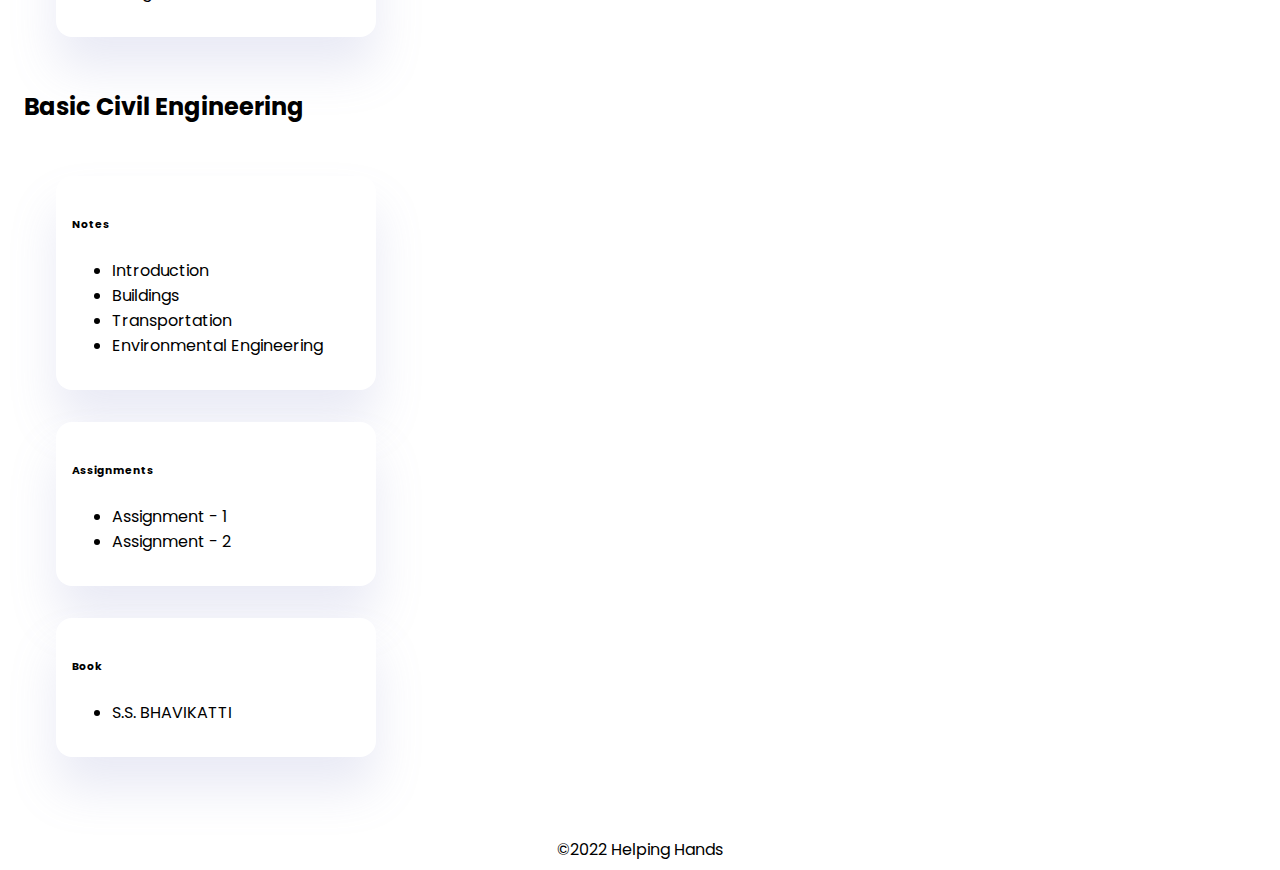
<file: ece-1.html>
<!DOCTYPE html>
<html lang="en" dir="ltr">

<head>
  <!-- Bootstrap -->
  <link href="https://cdn.jsdelivr.net/npm/bootstrap@5.1.3/dist/css/bootstrap.min.css" rel="stylesheet" integrity="sha384-1BmE4kWBq78iYhFldvKuhfTAU6auU8tT94WrHftjDbrCEXSU1oBoqyl2QvZ6jIW3" crossorigin="anonymous">
  <!-- JS -->
  <script src="https://cdn.jsdelivr.net/npm/bootstrap@5.1.3/dist/js/bootstrap.bundle.min.js" integrity="sha384-ka7Sk0Gln4gmtz2MlQnikT1wXgYsOg+OMhuP+IlRH9sENBO0LRn5q+8nbTov4+1p" crossorigin="anonymous"></script>
  <script src="https://cdn.lordicon.com/lusqsztk.js"></script>
  <!-- CSS -->
  <link rel="stylesheet" href="css/1.css">
  <!-- Title -->
  <meta charset="utf-8">
  <meta name="viewport" content="width=device-width, initial-scale=1">
  <link rel="shortcut icon" href="img/favicon.ico">
  <title>Helping Hands - ECE Department</title>
</head>

<body>
  <nav class="navbar navbar-expand-lg navbar-dark bg-dark">
    <div class="container-fluid">
      <a href="index.html">
        <img src="img/hh.png">
        Helping Hands
      </a>
      <button type="button" class="navbar-toggler" data-bs-toggle="collapse" data-bs-target="#navbar-content" aria-controls="navbarSupportedContent" aria-expanded="false" aria-label="Toggle navigation">
        <span class="navbar-toggler-icon"></span>
      </button>
      <div class="navbar navbar-collapse collapse" id="navbar-content">
        <ul class="navbar-nav ms-auto navbar-right">
          <li class="nav-item">
            <a href="index.html">
              Home
            </a>
          </li>
          <li class="nav-item dropdown">
            <a class="dropdown-toggle" href="#" id="navbarDropdown" role="button" data-bs-toggle="dropdown" aria-expanded="false">
              Year
            </a>
            <ul class="dropdown-menu" aria-labelledby="navbarDropdown">
              <li><a class="dropdown-item" href="1y.html">1</a></li>
              <li><a class="dropdown-item" href="2y.html">2</a></li>
              <li><a class="dropdown-item" href="3y.html">3</a></li>
              <li><a class="dropdown-item" href="4y.html">4</a></li>
            </ul>
          </li>
          <li class="nav-item">
            <a href="#">
              About Us
            </a>
          </li>
        </ul>
      </div>
    </div>
  </nav>
  <!-- End of NAV -->
  <main>
    <div class="heading">
      <div class="">
        <img src="img/electronics.png">
        <h5>Electronics & Communucation</h5>
      </div>
    </div>
    <div class="content">
      <h2>Engineering Mathematics - 1</h2>
      <div class="links">
        <div class="row">
          <div class="cards">
            <div class="card col-lg-4 col-md-6 pd" style="width: 18rem">
              <h6>Books</h6>
              <ul>
                <li><a href="books/em/HK Das.pdf" target="_blank">HK Das</a></li>
                <li><a href="books/em/Erwin Kreyszig.pdf" target="_blank">Erwin Kreyszig</a></li>
                <li><a href="books/em/Surface & Volume.pdf" target="_blank">Surface & Volume</a></li>
                <li><a href="books/em/Fourier Series.pdf" target="_blank">Fourier Series</a></li>
              </ul>
            </div>
          </div>
          <div class="cards">
            <div class="card col-lg-4 col-md-6 pd" style="width: 18rem">
              <h6>Assignments</h6>
              <ul>
                <li><a href="assignments/em/a1.pdf" target="_blank">Assignment-1</a></li>
                <li><a href="assignments/em/a2.pdf" target="_blank">Assignment-2</a></li>
                <li><a href="assignments/em/a3.pdf" target="_blank">Assignment-3</a></li>
                <li><a href="assignments/em/a4.pdf" target="_blank">Assignment-4</a></li>
                <li><a href="assignments/em/a5.pdf" target="_blank">Assignment-5</a></li>
              </ul>
            </div>
          </div>
          <div class="cards">
            <div class="card col-lg-4 col-md-6 pd" style="width: 18rem">
              <h6>Notes + Important Questions</h6>
              <ul>
                <li><a href="notes/em/integration.pdf" target="_blank">Integration</a></li>
                <li><a href="notes/em/volume &  surface.pdf" target="_blank">Volume & Surface</a></li>
                <li><a href="notes/em/Fourier Series.pdf" target="_blank">Fourier Series</a></li>
                <li><a href="notes/em/Beta Gamma.pdf" target="_blank">Beta Gamma</a></li>
                <li><a href="notes/em/Vectors.pdf" target="_blank">Vectors</a></li>
                <li><a href="notes/em/Sequence & Series.pdf" target="_blank">Sequence & Series</a></li>
              </ul>
            </div>
          </div>
          <div class="cards">
            <div class="card col-lg-4 col-md-6 pd" style="width: 18rem">
              <h6>Question Banks</h6>
              <ul>
                <li><a href="Question Bank/em/QB-1.pdf" target="_blank">Question Bank 1</a></li>
                <li><a href="Question Bank/em/QB-2.pdf" target="_blank">Question Bank 2</a></li>
              </ul>
            </div>
          </div>
        </div>
      </div>
      <h2>Engineering Chemistry</h2>
      <div class="links">
        <div class="row">
          <div class="cards">
            <div class="card col-lg-4 col-md-6 pd" style="width: 18rem">
              <h6>Notes</h6>
              <ul>
                <li><a href="notes/ec/water.pdf" target="_blank">Water</a></li>
                <li><a href="notes/ec/corrosion.pdf" target="_blank">Corrosion</a></li>
                <li><a href="notes/ec/cement.pdf" target="_blank">Cement</a></li>
                <li><a href="notes/ec/Fuels.pdf" target="_blank">Fuels</a></li>
                <li><a href="notes/ec/glass.pdf" target="_blank">Glass</a></li>
                <li><a href="notes/ec/Lubricant.pdf" target="_blank">Lubricant</a></li>
                <li><a href="notes/ec/organic.pdf" target="_blank">Organic</a></li>
              </ul>
            </div>
          </div>
          <div class="cards">
            <div class="card col-lg-4 col-md-6 pd" style="width: 18rem">
              <h6>Numericals</h6>
              <ul>
                <li><a href="numericals/ec/water.pdf" target="_blank">Water</a></li>
              </ul>
            </div>
          </div>
          <div class="cards">
            <div class="card col-lg-4 col-md-6 pd" style="width: 18rem">
              <h6>Book</h6>
              <ul>
                <li><a href="notes/ec/Municipal Water Supply.pdf" target="_blank">Municipal Water Supply</a></li>
              </ul>
            </div>
          </div>
        </div>
      </div>
      <h2>Human Values</h2>
      <div class="links">
        <div class="row">
          <div class="cards">
            <div class="card col-lg-4 col-md-6 pd" style="width: 18rem">
              <h6>Book</h6>
              <ul>
                <li><a href="books/hv/human values.pdf" target="_blank">Genius Publication</a></li>
              </ul>
            </div>
          </div>
        </div>
      </div>
      <h2>Basic Mechanial Engineering</h2>
      <div class="links">
        <div class="row">
          <div class="cards">
            <div class="card col-lg-4 col-md-6 pd" style="width: 18rem">
              <h6>Notes</h6>
              <ul>
                <li><a href="notes/bme/AllinOne.pdf" target="_blank">All in One</a></li>
                <li><a href="notes/bme/Primary Manufacturing Processes.pdf" target="_blank">Primary Manufacturing Processes</a></li>
                <li><a href="notes/bme/Boiler.pdf" target="_blank">Boiler</a></li>
                <li><a href="notes/bme/Pumps.pdf" target="_blank">Pumps</a></li>
                <li><a href="notes/bme/IC engine.pdf" target="_blank">IC Engine</a></li>
                <li><a href="notes/bme/RAC.pdf" target="_blank">RAC</a></li>
              </ul>
            </div>
          </div>
          <div class="cards">
            <div class="card col-lg-4 col-md-6 pd" style="width: 18rem">
              <h6>Assignments</h6>
              <ul>
                <li><a href="assignments/bme/a1.pdf" target="_blank">Assignment - 1</a></li>
                <li><a href="assignments/bme/a2.pdf" target="_blank">Assignment - 2</a></li>
            </div>
          </div>
        </div>
      </div>
      <h2>Basic Civil Engineering</h2>
      <div class="links">
        <div class="row">
          <div class="cards">
            <div class="card col-lg-4 col-md-6 pd" style="width: 18rem">
              <h6>Notes</h6>
              <ul>
                <li><a href="notes/bce/introduction.pdf" target="_blank">Introduction</a></li>
                <li><a href="notes/bce/building.pdf" target="_blank">Buildings</a></li>
                <li><a href="notes/bce/transportation.pdf" target="_blank">Transportation</a></li>
                <li><a href="notes/bce/environmental.pdf" target="_blank">Environmental Engineering</a></li>
              </ul>
            </div>
          </div>
          <div class="cards">
            <div class="card col-lg-4 col-md-6 pd" style="width: 18rem">
              <h6>Assignments</h6>
              <ul>
                <li><a href="assignments/bce/a1.pdf" target="_blank">Assignment - 1</a></li>
                <li><a href="assignments/bce/a2.pdf" target="_blank">Assignment - 2</a></li>
            </div>
          </div>
          <div class="cards">
            <div class="card col-lg-4 col-md-6 pd" style="width: 18rem">
              <h6>Book</h6>
              <ul>
                <li><a href="books/bce/S.S. BHAVIKATTI.pdf" target="_blank">S.S. BHAVIKATTI</a></li>
            </div>
          </div>
        </div>
      </div>
    </div>
  </main>

  <footer class="d-flex flex-wrap justify-content-center align-items-center py-3 my-4 border-top">
    ©2022 Helping Hands
  </footer>
</body>

</html>
</file>
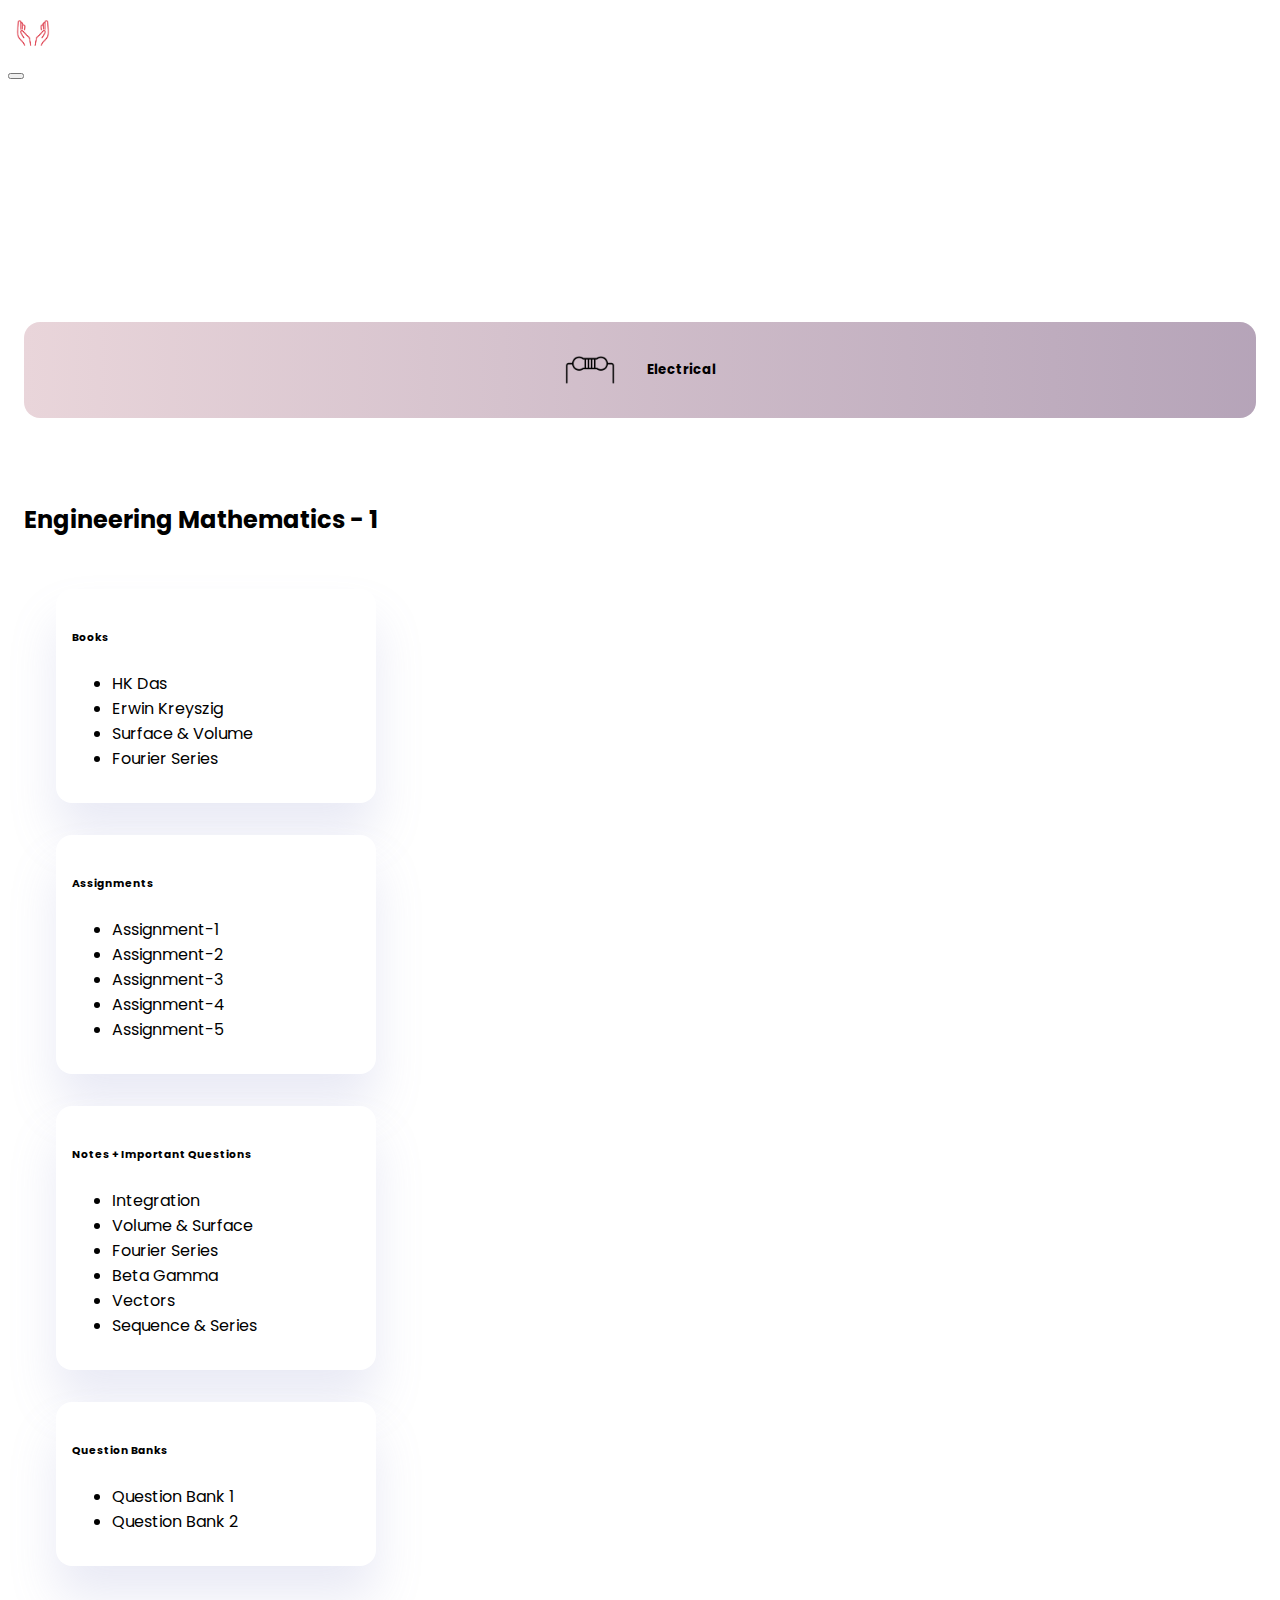
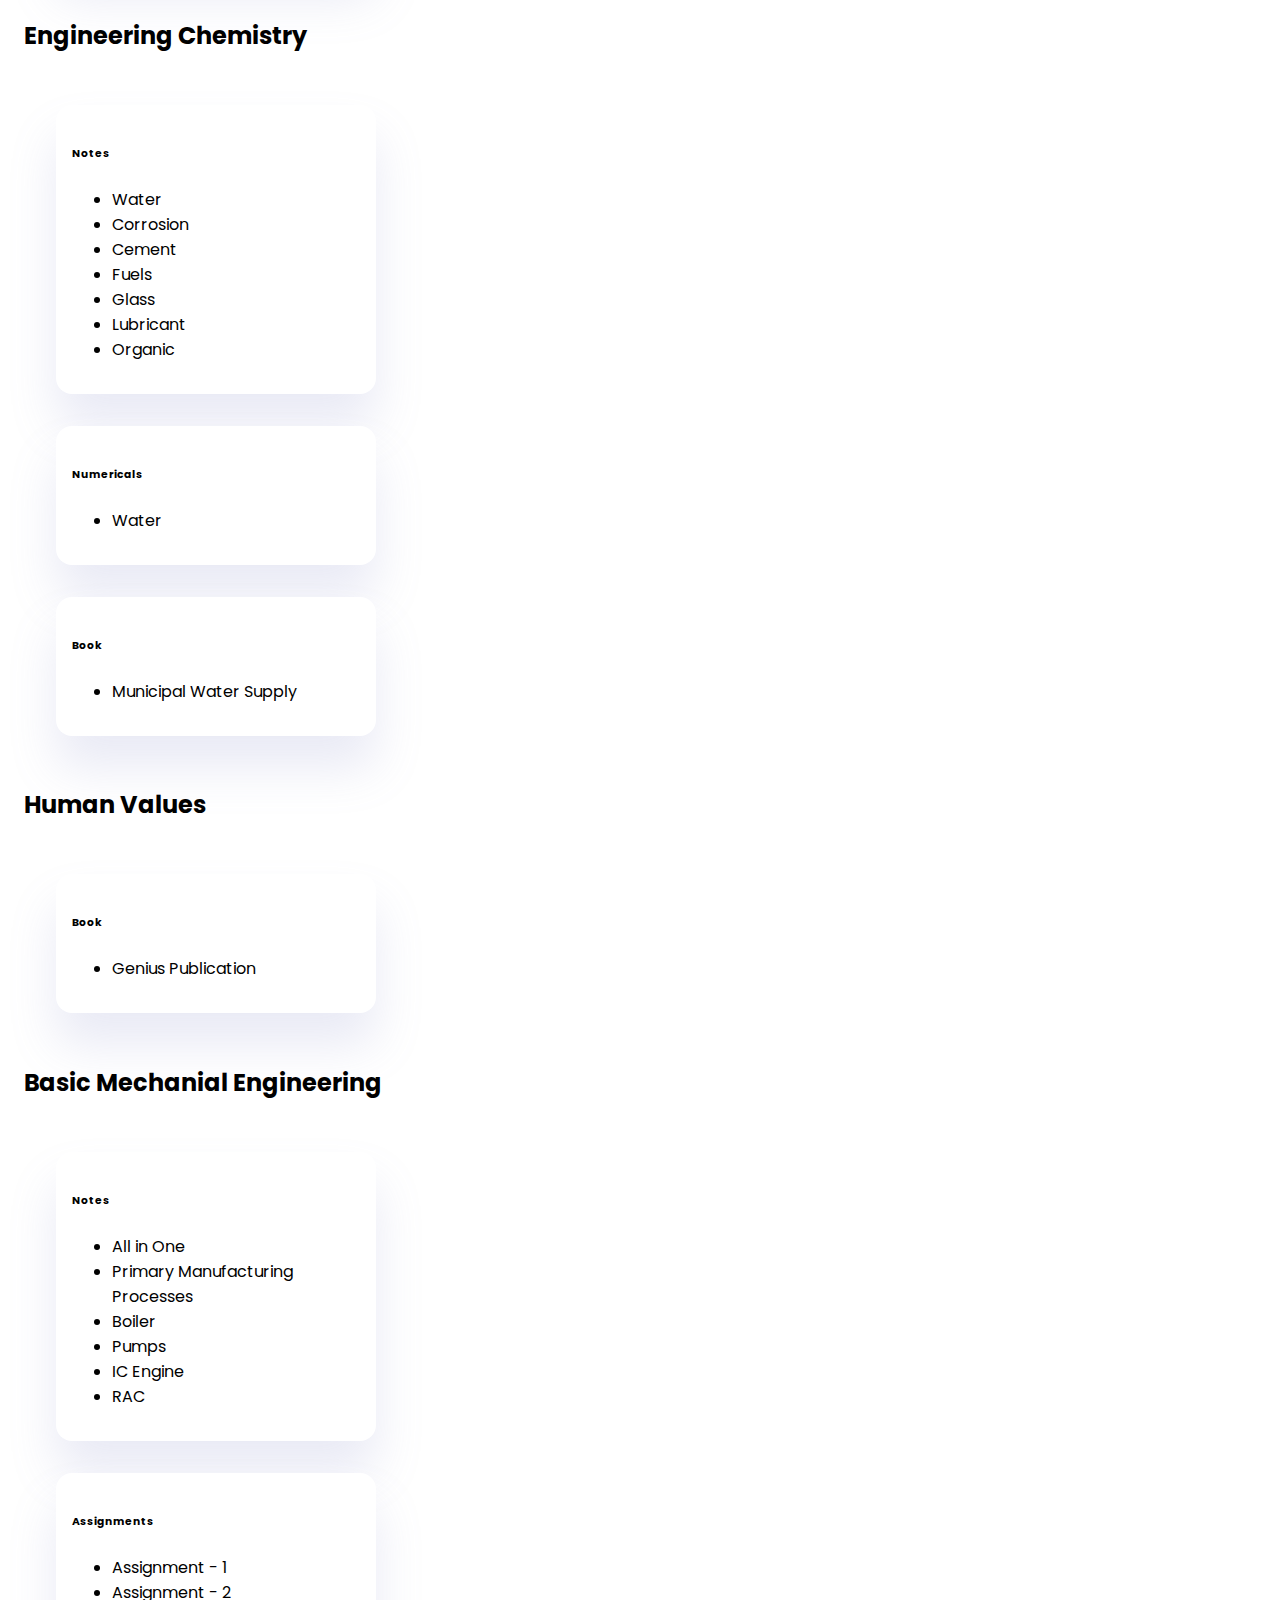
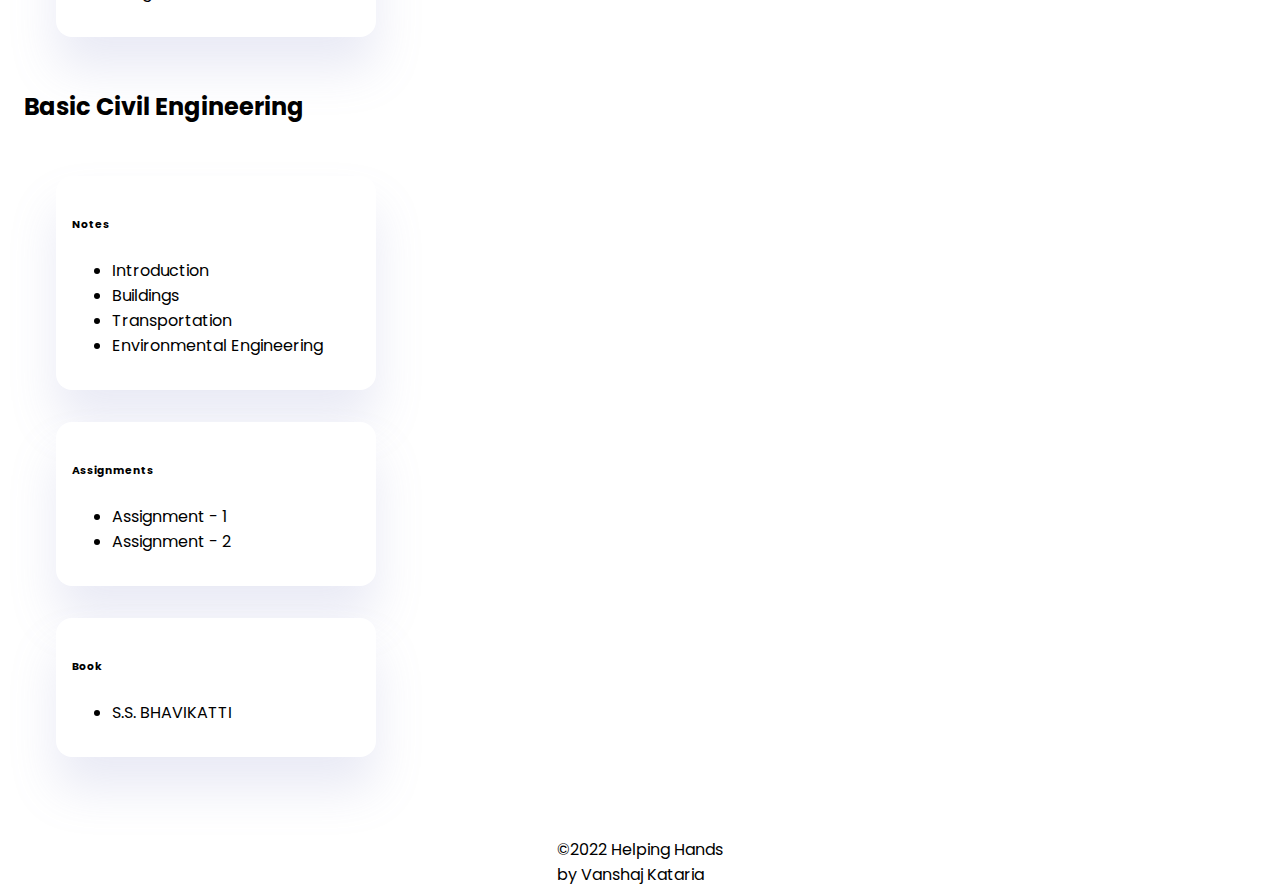
<file: ee-1.html>
<!DOCTYPE html>
<html lang="en" dir="ltr">

<head>
  <!-- Bootstrap -->
  <link href="https://cdn.jsdelivr.net/npm/bootstrap@5.1.3/dist/css/bootstrap.min.css" rel="stylesheet" integrity="sha384-1BmE4kWBq78iYhFldvKuhfTAU6auU8tT94WrHftjDbrCEXSU1oBoqyl2QvZ6jIW3" crossorigin="anonymous">
  <!-- JS -->
  <script src="https://cdn.jsdelivr.net/npm/bootstrap@5.1.3/dist/js/bootstrap.bundle.min.js" integrity="sha384-ka7Sk0Gln4gmtz2MlQnikT1wXgYsOg+OMhuP+IlRH9sENBO0LRn5q+8nbTov4+1p" crossorigin="anonymous"></script>
  <script src="https://cdn.lordicon.com/lusqsztk.js"></script>
  <!-- CSS -->
  <link rel="stylesheet" href="css/1.css">
  <!-- Title -->
  <meta charset="utf-8">
  <meta name="viewport" content="width=device-width, initial-scale=1">
  <link rel="shortcut icon" href="img/favicon.ico">
  <title>Helping Hands - EE Department</title>
</head>

<body>
  <nav class="navbar navbar-expand-lg navbar-dark bg-dark">
    <div class="container-fluid">
      <a href="index.html">
        <img src="img/hh.png">
        Helping Hands
      </a>
      <button type="button" class="navbar-toggler" data-bs-toggle="collapse" data-bs-target="#navbar-content" aria-controls="navbarSupportedContent" aria-expanded="false" aria-label="Toggle navigation">
        <span class="navbar-toggler-icon"></span>
      </button>
      <div class="navbar navbar-collapse collapse" id="navbar-content">
        <ul class="navbar-nav ms-auto navbar-right">
          <li class="nav-item">
            <a href="index.html">
              Home
            </a>
          </li>
          <li class="nav-item dropdown">
            <a class="dropdown-toggle" href="#" id="navbarDropdown" role="button" data-bs-toggle="dropdown" aria-expanded="false">
              Year
            </a>
            <ul class="dropdown-menu" aria-labelledby="navbarDropdown">
              <li><a class="dropdown-item" href="1y.html">1</a></li>
              <li><a class="dropdown-item" href="2y.html">2</a></li>
              <li><a class="dropdown-item" href="3y.html">3</a></li>
              <li><a class="dropdown-item" href="4y.html">4</a></li>
            </ul>
          </li>
          <li class="nav-item">
            <a href="#">
              About Us
            </a>
          </li>
        </ul>
      </div>
    </div>
  </nav>
  <!-- End of NAV -->
  <main>
    <div class="heading">
      <div class="">
        <img src="img/electrical.png">
        <h5>Electrical</h5>
      </div>
    </div>
    <div class="content">
      <h2>Engineering Mathematics - 1</h2>
      <div class="links">
        <div class="row">
          <div class="cards">
            <div class="card col-lg-4 col-md-6 pd" style="width: 18rem">
              <h6>Books</h6>
              <ul>
                <li><a href="books/em/HK Das.pdf" target="_blank">HK Das</a></li>
                <li><a href="books/em/Erwin Kreyszig.pdf" target="_blank">Erwin Kreyszig</a></li>
                <li><a href="books/em/Surface & Volume.pdf" target="_blank">Surface & Volume</a></li>
                <li><a href="books/em/Fourier Series.pdf" target="_blank">Fourier Series</a></li>
              </ul>
            </div>
          </div>
          <div class="cards">
            <div class="card col-lg-4 col-md-6 pd" style="width: 18rem">
              <h6>Assignments</h6>
              <ul>
                <li><a href="assignments/em/a1.pdf" target="_blank">Assignment-1</a></li>
                <li><a href="assignments/em/a2.pdf" target="_blank">Assignment-2</a></li>
                <li><a href="assignments/em/a3.pdf" target="_blank">Assignment-3</a></li>
                <li><a href="assignments/em/a4.pdf" target="_blank">Assignment-4</a></li>
                <li><a href="assignments/em/a5.pdf" target="_blank">Assignment-5</a></li>
              </ul>
            </div>
          </div>
          <div class="cards">
            <div class="card col-lg-4 col-md-6 pd" style="width: 18rem">
              <h6>Notes + Important Questions</h6>
              <ul>
                <li><a href="notes/em/integration.pdf" target="_blank">Integration</a></li>
                <li><a href="notes/em/volume &  surface.pdf" target="_blank">Volume & Surface</a></li>
                <li><a href="notes/em/Fourier Series.pdf" target="_blank">Fourier Series</a></li>
                <li><a href="notes/em/Beta Gamma.pdf" target="_blank">Beta Gamma</a></li>
                <li><a href="notes/em/Vectors.pdf" target="_blank">Vectors</a></li>
                <li><a href="notes/em/Sequence & Series.pdf" target="_blank">Sequence & Series</a></li>
              </ul>
            </div>
          </div>
          <div class="cards">
            <div class="card col-lg-4 col-md-6 pd" style="width: 18rem">
              <h6>Question Banks</h6>
              <ul>
                <li><a href="Question Bank/em/QB-1.pdf" target="_blank">Question Bank 1</a></li>
                <li><a href="Question Bank/em/QB-2.pdf" target="_blank">Question Bank 2</a></li>
              </ul>
            </div>
          </div>
        </div>
      </div>
      <h2>Engineering Chemistry</h2>
      <div class="links">
        <div class="row">
          <div class="cards">
            <div class="card col-lg-4 col-md-6 pd" style="width: 18rem">
              <h6>Notes</h6>
              <ul>
                <li><a href="notes/ec/water.pdf" target="_blank">Water</a></li>
                <li><a href="notes/ec/corrosion.pdf" target="_blank">Corrosion</a></li>
                <li><a href="notes/ec/cement.pdf" target="_blank">Cement</a></li>
                <li><a href="notes/ec/Fuels.pdf" target="_blank">Fuels</a></li>
                <li><a href="notes/ec/glass.pdf" target="_blank">Glass</a></li>
                <li><a href="notes/ec/Lubricant.pdf" target="_blank">Lubricant</a></li>
                <li><a href="notes/ec/organic.pdf" target="_blank">Organic</a></li>
              </ul>
            </div>
          </div>
          <div class="cards">
            <div class="card col-lg-4 col-md-6 pd" style="width: 18rem">
              <h6>Numericals</h6>
              <ul>
                <li><a href="numericals/ec/water.pdf" target="_blank">Water</a></li>
              </ul>
            </div>
          </div>
          <div class="cards">
            <div class="card col-lg-4 col-md-6 pd" style="width: 18rem">
              <h6>Book</h6>
              <ul>
                <li><a href="notes/ec/Municipal Water Supply.pdf" target="_blank">Municipal Water Supply</a></li>
              </ul>
            </div>
          </div>
        </div>
      </div>
      <h2>Human Values</h2>
      <div class="links">
        <div class="row">
          <div class="cards">
            <div class="card col-lg-4 col-md-6 pd" style="width: 18rem">
              <h6>Book</h6>
              <ul>
                <li><a href="books/hv/human values.pdf" target="_blank">Genius Publication</a></li>
              </ul>
            </div>
          </div>
        </div>
      </div>
      <h2>Basic Mechanial Engineering</h2>
      <div class="links">
        <div class="row">
          <div class="cards">
            <div class="card col-lg-4 col-md-6 pd" style="width: 18rem">
              <h6>Notes</h6>
              <ul>
                <li><a href="notes/bme/AllinOne.pdf" target="_blank">All in One</a></li>
                <li><a href="notes/bme/Primary Manufacturing Processes.pdf" target="_blank">Primary Manufacturing Processes</a></li>
                <li><a href="notes/bme/Boiler.pdf" target="_blank">Boiler</a></li>
                <li><a href="notes/bme/Pumps.pdf" target="_blank">Pumps</a></li>
                <li><a href="notes/bme/IC engine.pdf" target="_blank">IC Engine</a></li>
                <li><a href="notes/bme/RAC.pdf" target="_blank">RAC</a></li>
              </ul>
            </div>
          </div>
          <div class="cards">
            <div class="card col-lg-4 col-md-6 pd" style="width: 18rem">
              <h6>Assignments</h6>
              <ul>
                <li><a href="assignments/bme/a1.pdf" target="_blank">Assignment - 1</a></li>
                <li><a href="assignments/bme/a2.pdf" target="_blank">Assignment - 2</a></li>
            </div>
          </div>
        </div>
      </div>
      <h2>Basic Civil Engineering</h2>
      <div class="links">
        <div class="row">
          <div class="cards">
            <div class="card col-lg-4 col-md-6 pd" style="width: 18rem">
              <h6>Notes</h6>
              <ul>
                <li><a href="notes/bce/introduction.pdf" target="_blank">Introduction</a></li>
                <li><a href="notes/bce/building.pdf" target="_blank">Buildings</a></li>
                <li><a href="notes/bce/transportation.pdf" target="_blank">Transportation</a></li>
                <li><a href="notes/bce/environmental.pdf" target="_blank">Environmental Engineering</a></li>
              </ul>
            </div>
          </div>
          <div class="cards">
            <div class="card col-lg-4 col-md-6 pd" style="width: 18rem">
              <h6>Assignments</h6>
              <ul>
                <li><a href="assignments/bce/a1.pdf" target="_blank">Assignment - 1</a></li>
                <li><a href="assignments/bce/a2.pdf" target="_blank">Assignment - 2</a></li>
            </div>
          </div>
          <div class="cards">
            <div class="card col-lg-4 col-md-6 pd" style="width: 18rem">
              <h6>Book</h6>
              <ul>
                <li><a href="books/bce/S.S. BHAVIKATTI.pdf" target="_blank">S.S. BHAVIKATTI</a></li>
            </div>
          </div>
        </div>
      </div>
    </div>
  </main>

  <footer class="d-flex flex-wrap justify-content-center align-items-center py-3 my-4 border-top">
      ©2022 Helping Hands <br>
      by Vanshaj Kataria
    </footer>
</body>

</html>
</file>
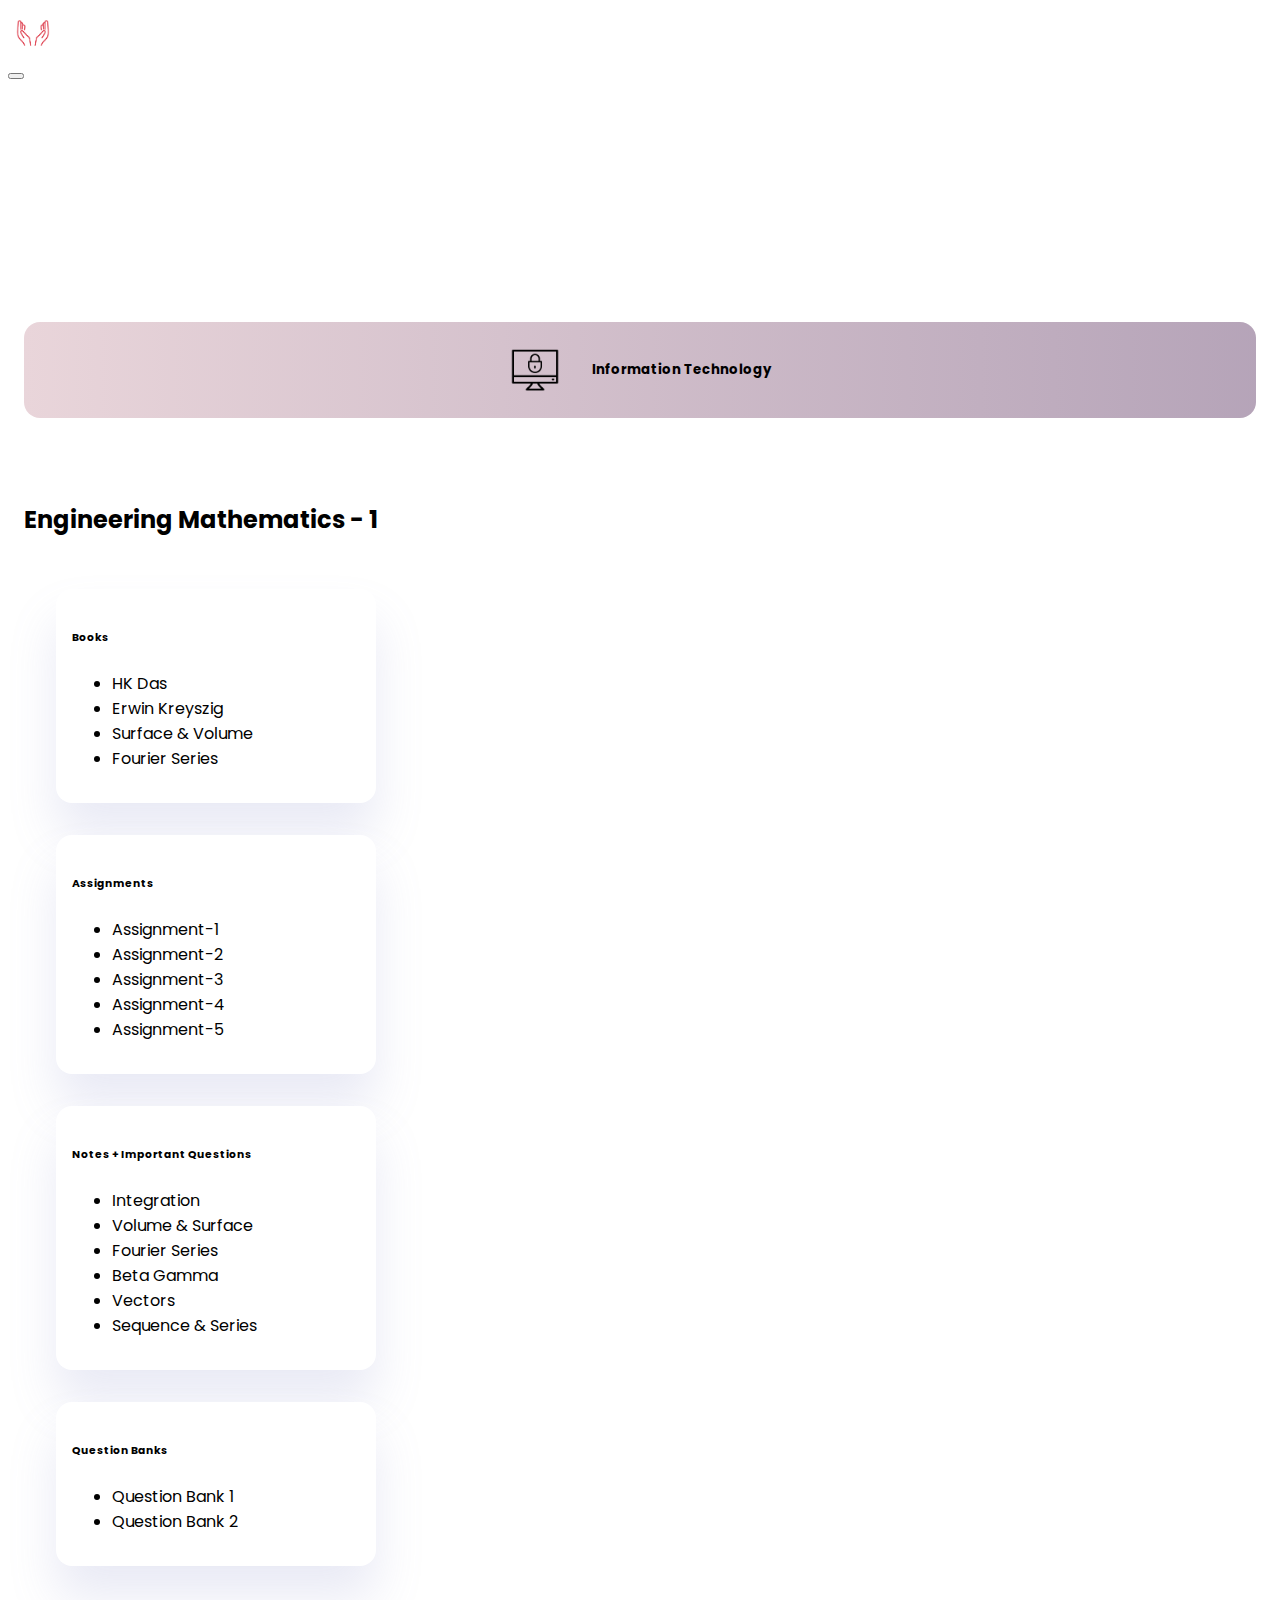
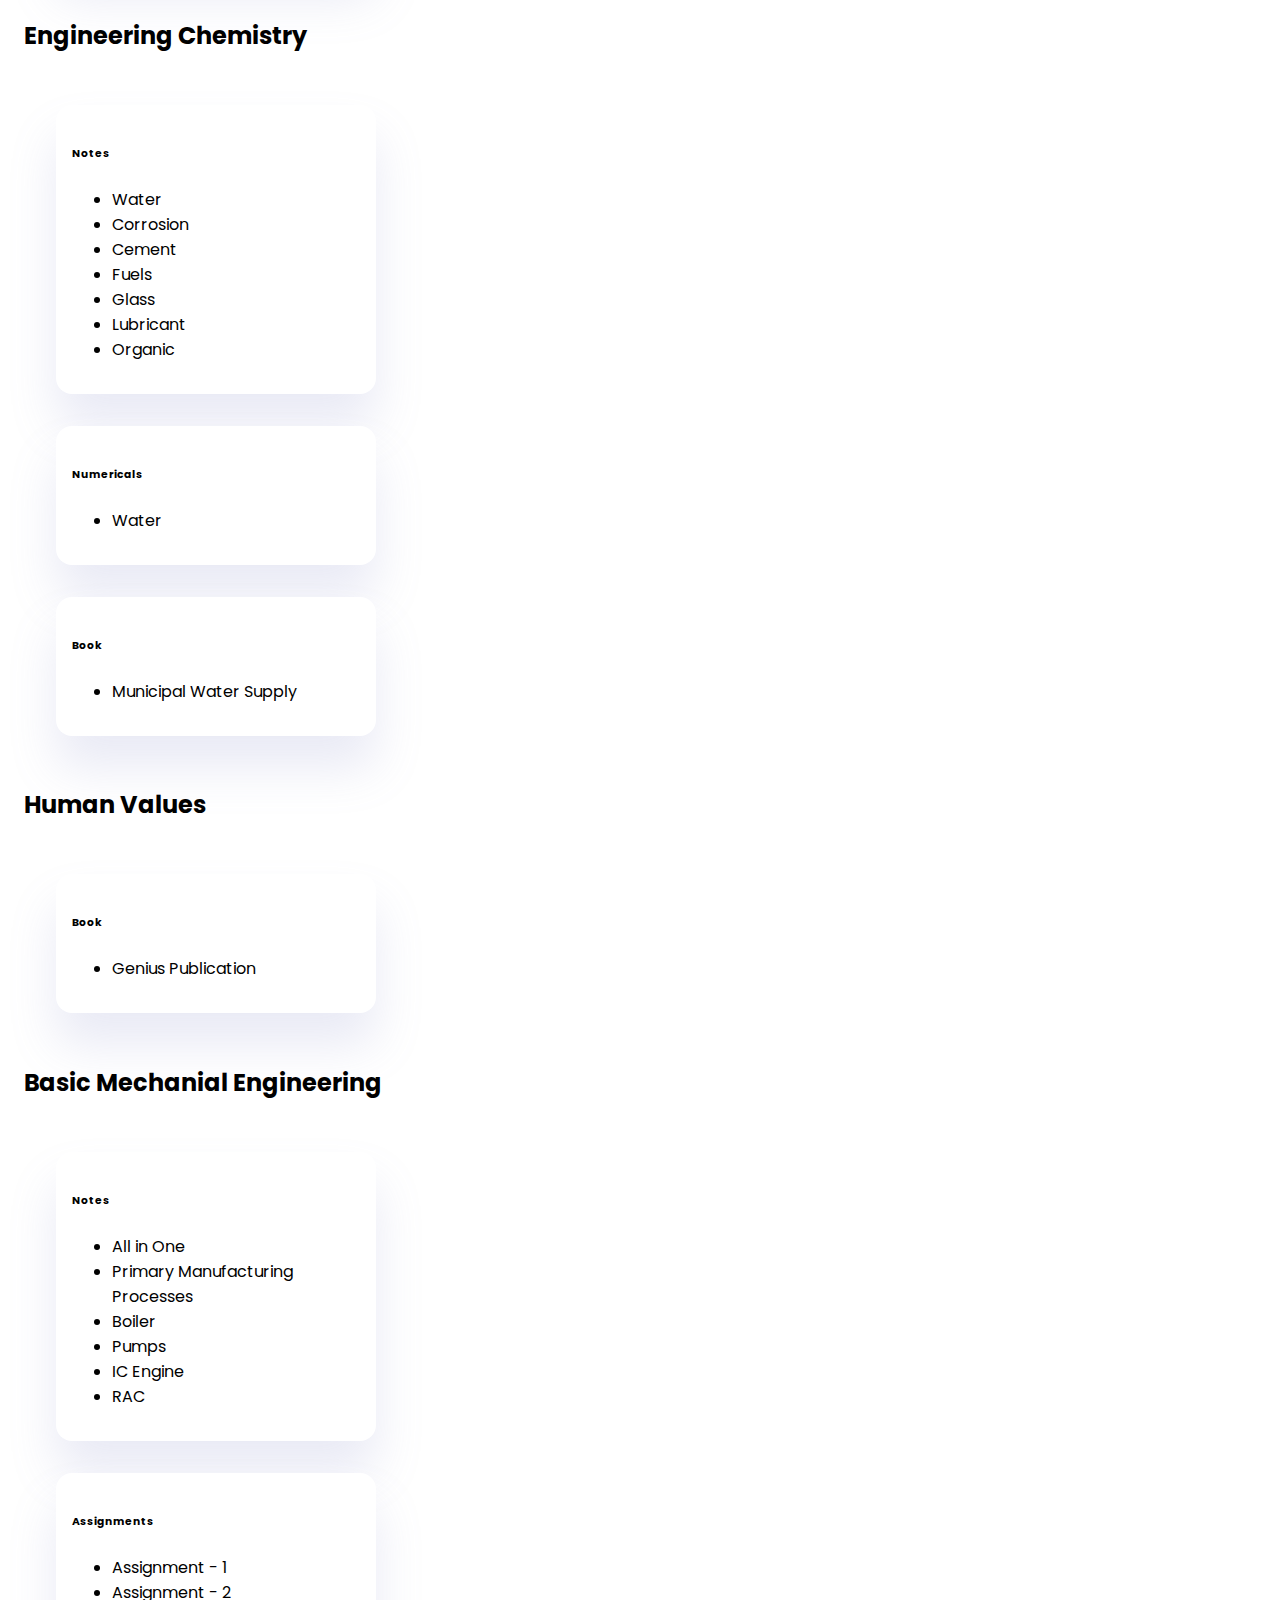
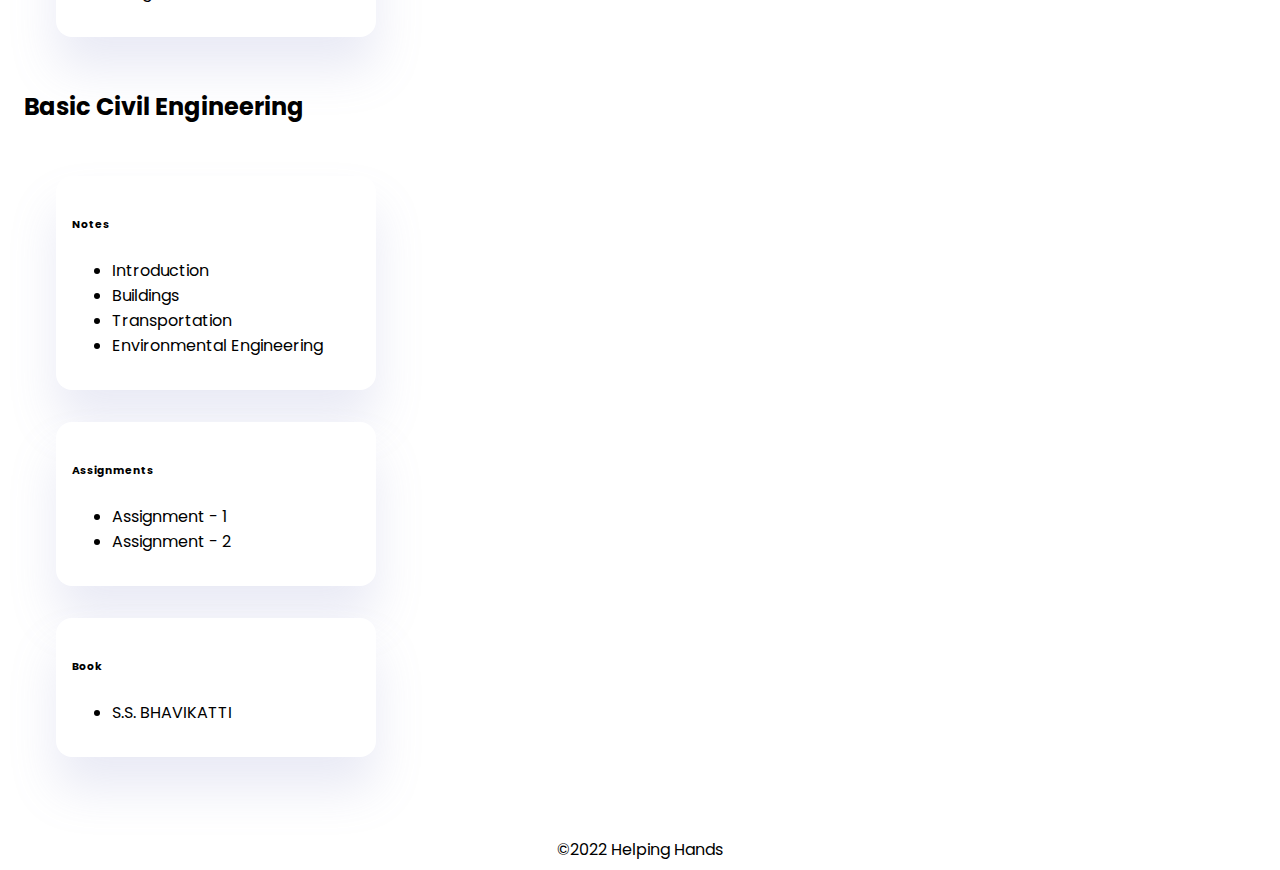
<file: it-1.html>
<!DOCTYPE html>
<html lang="en" dir="ltr">

<head>
  <!-- Bootstrap -->
  <link href="https://cdn.jsdelivr.net/npm/bootstrap@5.1.3/dist/css/bootstrap.min.css" rel="stylesheet" integrity="sha384-1BmE4kWBq78iYhFldvKuhfTAU6auU8tT94WrHftjDbrCEXSU1oBoqyl2QvZ6jIW3" crossorigin="anonymous">
  <!-- JS -->
  <script src="https://cdn.jsdelivr.net/npm/bootstrap@5.1.3/dist/js/bootstrap.bundle.min.js" integrity="sha384-ka7Sk0Gln4gmtz2MlQnikT1wXgYsOg+OMhuP+IlRH9sENBO0LRn5q+8nbTov4+1p" crossorigin="anonymous"></script>
  <script src="https://cdn.lordicon.com/lusqsztk.js"></script>
  <!-- CSS -->
  <link rel="stylesheet" href="css/1.css">
  <!-- Title -->
  <meta charset="utf-8">
  <meta name="viewport" content="width=device-width, initial-scale=1">
  <link rel="shortcut icon" href="img/favicon.ico">
  <title>Helping Hands - IT Department</title>
</head>

<body>
  <nav class="navbar navbar-expand-lg navbar-dark bg-dark">
    <div class="container-fluid">
      <a href="index.html">
        <img src="img/hh.png">
        Helping Hands
      </a>
      <button type="button" class="navbar-toggler" data-bs-toggle="collapse" data-bs-target="#navbar-content" aria-controls="navbarSupportedContent" aria-expanded="false" aria-label="Toggle navigation">
        <span class="navbar-toggler-icon"></span>
      </button>
      <div class="navbar navbar-collapse collapse" id="navbar-content">
        <ul class="navbar-nav ms-auto navbar-right">
          <li class="nav-item">
            <a href="index.html">
              Home
            </a>
          </li>
          <li class="nav-item dropdown">
            <a class="dropdown-toggle" href="#" id="navbarDropdown" role="button" data-bs-toggle="dropdown" aria-expanded="false">
              Year
            </a>
            <ul class="dropdown-menu" aria-labelledby="navbarDropdown">
              <li><a class="dropdown-item" href="1y.html">1</a></li>
              <li><a class="dropdown-item" href="2y.html">2</a></li>
              <li><a class="dropdown-item" href="3y.html">3</a></li>
              <li><a class="dropdown-item" href="4y.html">4</a></li>
            </ul>
          </li>
          <li class="nav-item">
            <a href="#">
              About Us
            </a>
          </li>
        </ul>
      </div>
    </div>
  </nav>
  <!-- End of NAV -->
  <main>
    <div class="heading">
      <div class="">
        <img src="img/it.png">
        <h5>Information Technology</h5>
      </div>
    </div>
    <div class="content">
      <h2>Engineering Mathematics - 1</h2>
      <div class="links">
        <div class="row">
          <div class="cards">
            <div class="card col-lg-4 col-md-6 pd" style="width: 18rem">
              <h6>Books</h6>
              <ul>
                <li><a href="books/em/HK Das.pdf" target="_blank">HK Das</a></li>
                <li><a href="books/em/Erwin Kreyszig.pdf" target="_blank">Erwin Kreyszig</a></li>
                <li><a href="books/em/Surface & Volume.pdf" target="_blank">Surface & Volume</a></li>
                <li><a href="books/em/Fourier Series.pdf" target="_blank">Fourier Series</a></li>
              </ul>
            </div>
          </div>
          <div class="cards">
            <div class="card col-lg-4 col-md-6 pd" style="width: 18rem">
              <h6>Assignments</h6>
              <ul>
                <li><a href="assignments/em/a1.pdf" target="_blank">Assignment-1</a></li>
                <li><a href="assignments/em/a2.pdf" target="_blank">Assignment-2</a></li>
                <li><a href="assignments/em/a3.pdf" target="_blank">Assignment-3</a></li>
                <li><a href="assignments/em/a4.pdf" target="_blank">Assignment-4</a></li>
                <li><a href="assignments/em/a5.pdf" target="_blank">Assignment-5</a></li>
              </ul>
            </div>
          </div>
          <div class="cards">
            <div class="card col-lg-4 col-md-6 pd" style="width: 18rem">
              <h6>Notes + Important Questions</h6>
              <ul>
                <li><a href="notes/em/integration.pdf" target="_blank">Integration</a></li>
                <li><a href="notes/em/volume &  surface.pdf" target="_blank">Volume & Surface</a></li>
                <li><a href="notes/em/Fourier Series.pdf" target="_blank">Fourier Series</a></li>
                <li><a href="notes/em/Beta Gamma.pdf" target="_blank">Beta Gamma</a></li>
                <li><a href="notes/em/Vectors.pdf" target="_blank">Vectors</a></li>
                <li><a href="notes/em/Sequence & Series.pdf" target="_blank">Sequence & Series</a></li>
              </ul>
            </div>
          </div>
          <div class="cards">
            <div class="card col-lg-4 col-md-6 pd" style="width: 18rem">
              <h6>Question Banks</h6>
              <ul>
                <li><a href="Question Bank/em/QB-1.pdf" target="_blank">Question Bank 1</a></li>
                <li><a href="Question Bank/em/QB-2.pdf" target="_blank">Question Bank 2</a></li>
              </ul>
            </div>
          </div>
        </div>
      </div>
      <h2>Engineering Chemistry</h2>
      <div class="links">
        <div class="row">
          <div class="cards">
            <div class="card col-lg-4 col-md-6 pd" style="width: 18rem">
              <h6>Notes</h6>
              <ul>
                <li><a href="notes/ec/water.pdf" target="_blank">Water</a></li>
                <li><a href="notes/ec/corrosion.pdf" target="_blank">Corrosion</a></li>
                <li><a href="notes/ec/cement.pdf" target="_blank">Cement</a></li>
                <li><a href="notes/ec/Fuels.pdf" target="_blank">Fuels</a></li>
                <li><a href="notes/ec/glass.pdf" target="_blank">Glass</a></li>
                <li><a href="notes/ec/Lubricant.pdf" target="_blank">Lubricant</a></li>
                <li><a href="notes/ec/organic.pdf" target="_blank">Organic</a></li>
              </ul>
            </div>
          </div>
          <div class="cards">
            <div class="card col-lg-4 col-md-6 pd" style="width: 18rem">
              <h6>Numericals</h6>
              <ul>
                <li><a href="numericals/ec/water.pdf" target="_blank">Water</a></li>
              </ul>
            </div>
          </div>
          <div class="cards">
            <div class="card col-lg-4 col-md-6 pd" style="width: 18rem">
              <h6>Book</h6>
              <ul>
                <li><a href="notes/ec/Municipal Water Supply.pdf" target="_blank">Municipal Water Supply</a></li>
              </ul>
            </div>
          </div>
        </div>
      </div>
      <h2>Human Values</h2>
      <div class="links">
        <div class="row">
          <div class="cards">
            <div class="card col-lg-4 col-md-6 pd" style="width: 18rem">
              <h6>Book</h6>
              <ul>
                <li><a href="books/hv/human values.pdf" target="_blank">Genius Publication</a></li>
              </ul>
            </div>
          </div>
        </div>
      </div>
      <h2>Basic Mechanial Engineering</h2>
      <div class="links">
        <div class="row">
          <div class="cards">
            <div class="card col-lg-4 col-md-6 pd" style="width: 18rem">
              <h6>Notes</h6>
              <ul>
                <li><a href="notes/bme/AllinOne.pdf" target="_blank">All in One</a></li>
                <li><a href="notes/bme/Primary Manufacturing Processes.pdf" target="_blank">Primary Manufacturing Processes</a></li>
                <li><a href="notes/bme/Boiler.pdf" target="_blank">Boiler</a></li>
                <li><a href="notes/bme/Pumps.pdf" target="_blank">Pumps</a></li>
                <li><a href="notes/bme/IC engine.pdf" target="_blank">IC Engine</a></li>
                <li><a href="notes/bme/RAC.pdf" target="_blank">RAC</a></li>
              </ul>
            </div>
          </div>
          <div class="cards">
            <div class="card col-lg-4 col-md-6 pd" style="width: 18rem">
              <h6>Assignments</h6>
              <ul>
                <li><a href="assignments/bme/a1.pdf" target="_blank">Assignment - 1</a></li>
                <li><a href="assignments/bme/a2.pdf" target="_blank">Assignment - 2</a></li>
            </div>
          </div>
        </div>
      </div>
      <h2>Basic Civil Engineering</h2>
      <div class="links">
        <div class="row">
          <div class="cards">
            <div class="card col-lg-4 col-md-6 pd" style="width: 18rem">
              <h6>Notes</h6>
              <ul>
                <li><a href="notes/bce/introduction.pdf" target="_blank">Introduction</a></li>
                <li><a href="notes/bce/building.pdf" target="_blank">Buildings</a></li>
                <li><a href="notes/bce/transportation.pdf" target="_blank">Transportation</a></li>
                <li><a href="notes/bce/environmental.pdf" target="_blank">Environmental Engineering</a></li>
              </ul>
            </div>
          </div>
          <div class="cards">
            <div class="card col-lg-4 col-md-6 pd" style="width: 18rem">
              <h6>Assignments</h6>
              <ul>
                <li><a href="assignments/bce/a1.pdf" target="_blank">Assignment - 1</a></li>
                <li><a href="assignments/bce/a2.pdf" target="_blank">Assignment - 2</a></li>
            </div>
          </div>
          <div class="cards">
            <div class="card col-lg-4 col-md-6 pd" style="width: 18rem">
              <h6>Book</h6>
              <ul>
                <li><a href="books/bce/S.S. BHAVIKATTI.pdf" target="_blank">S.S. BHAVIKATTI</a></li>
            </div>
          </div>
        </div>
      </div>
    </div>
  </main>

  <footer class="d-flex flex-wrap justify-content-center align-items-center py-3 my-4 border-top">
    ©2022 Helping Hands
  </footer>
</body>

</html>
</file>
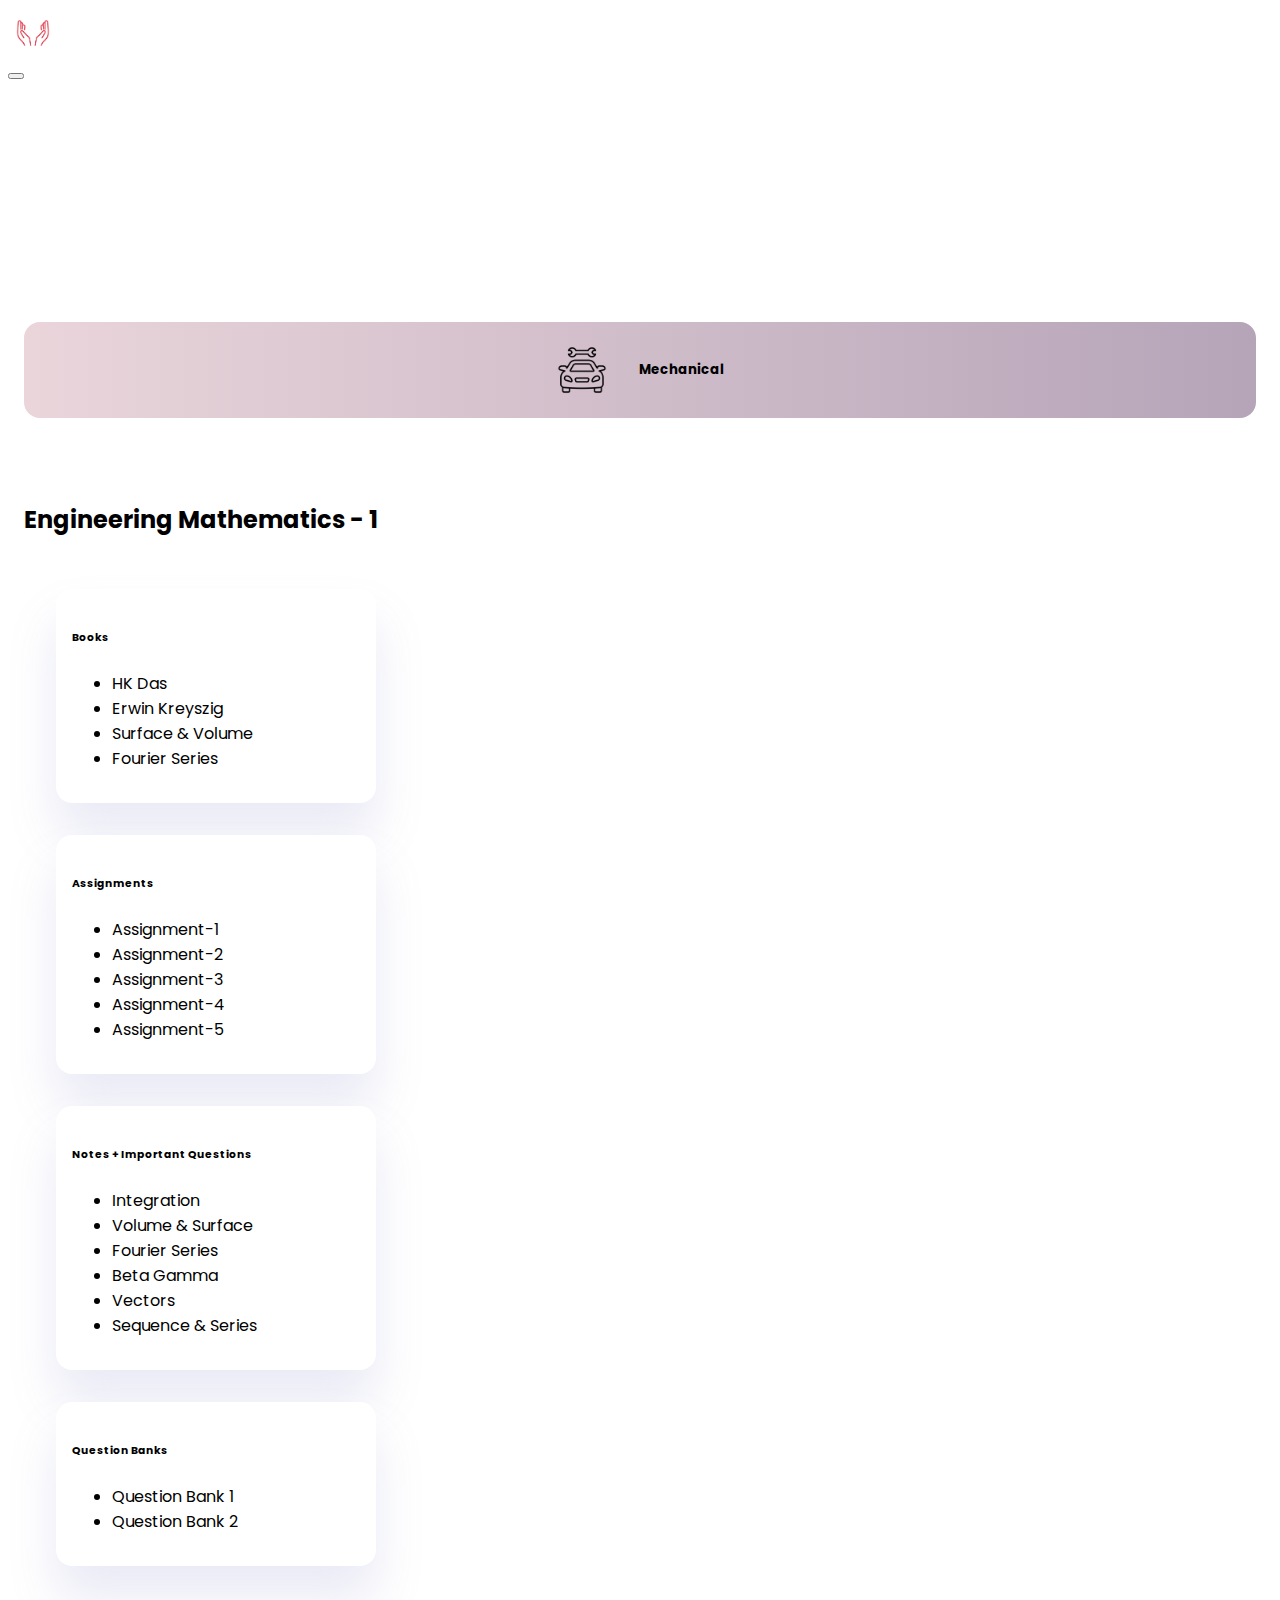
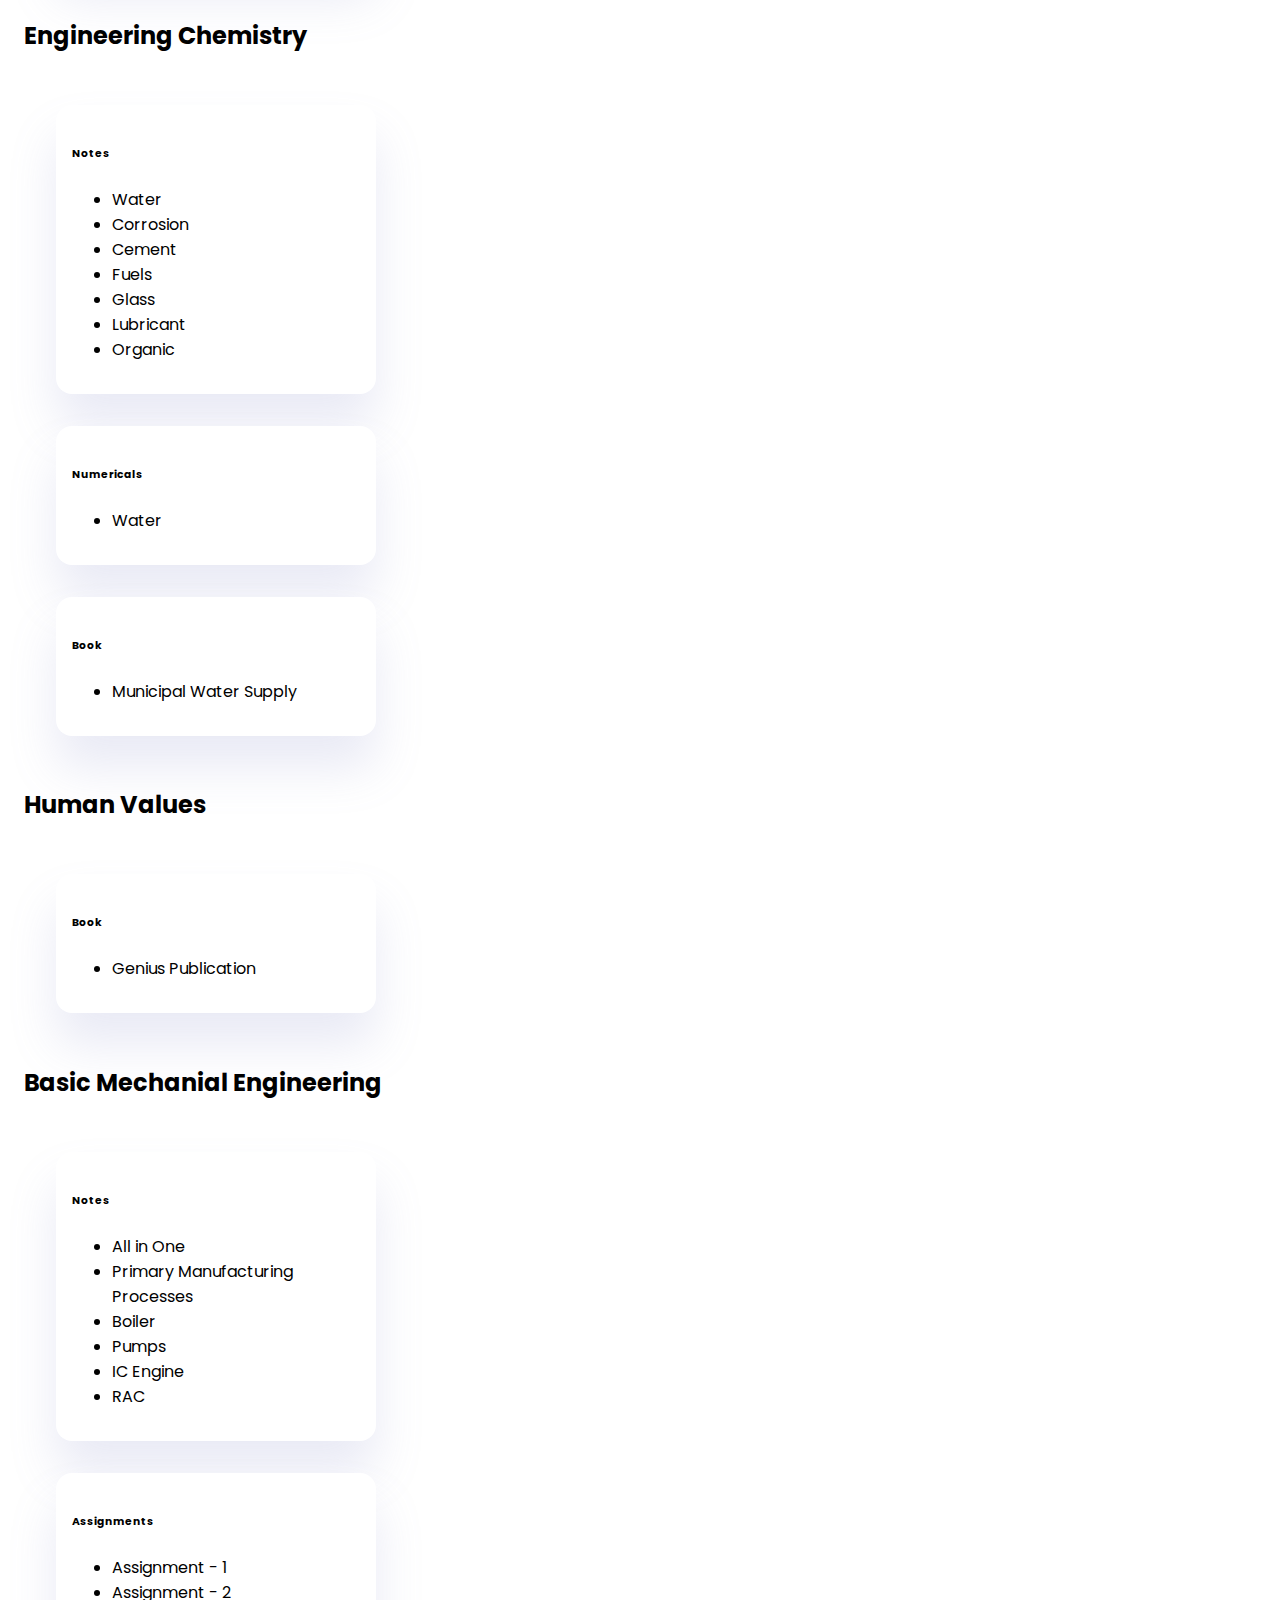
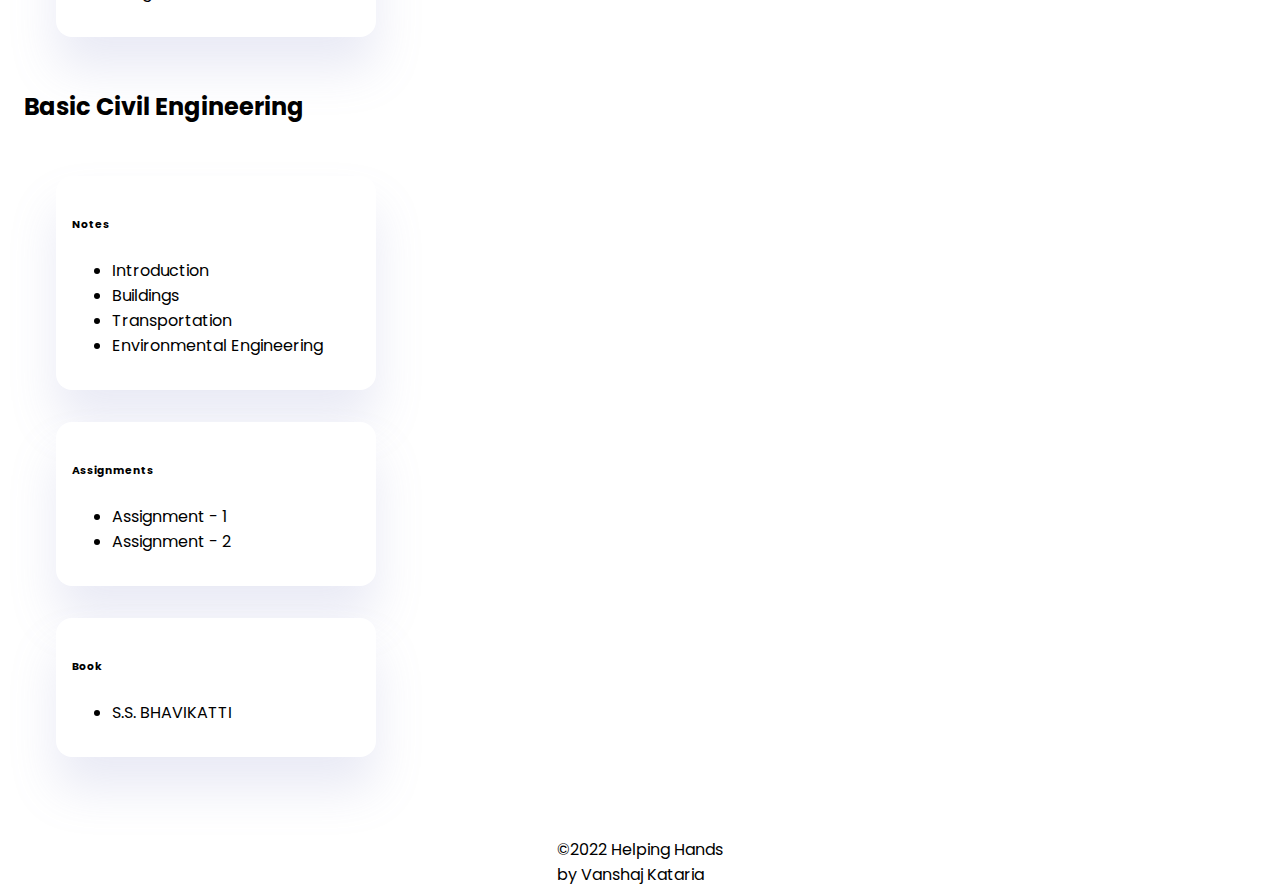
<file: me-1.html>
<!DOCTYPE html>
<html lang="en" dir="ltr">

<head>
  <!-- Bootstrap -->
  <link href="https://cdn.jsdelivr.net/npm/bootstrap@5.1.3/dist/css/bootstrap.min.css" rel="stylesheet" integrity="sha384-1BmE4kWBq78iYhFldvKuhfTAU6auU8tT94WrHftjDbrCEXSU1oBoqyl2QvZ6jIW3" crossorigin="anonymous">
  <!-- JS -->
  <script src="https://cdn.jsdelivr.net/npm/bootstrap@5.1.3/dist/js/bootstrap.bundle.min.js" integrity="sha384-ka7Sk0Gln4gmtz2MlQnikT1wXgYsOg+OMhuP+IlRH9sENBO0LRn5q+8nbTov4+1p" crossorigin="anonymous"></script>
  <script src="https://cdn.lordicon.com/lusqsztk.js"></script>
  <!-- CSS -->
  <link rel="stylesheet" href="css/1.css">
  <!-- Title -->
  <meta charset="utf-8">
  <meta name="viewport" content="width=device-width, initial-scale=1">
  <link rel="shortcut icon" href="img/favicon.ico">
  <title>Helping Hands - ME Department</title>
</head>

<body>
  <nav class="navbar navbar-expand-lg navbar-dark bg-dark">
    <div class="container-fluid">
      <a href="index.html">
        <img src="img/hh.png">
        Helping Hands
      </a>
      <button type="button" class="navbar-toggler" data-bs-toggle="collapse" data-bs-target="#navbar-content" aria-controls="navbarSupportedContent" aria-expanded="false" aria-label="Toggle navigation">
        <span class="navbar-toggler-icon"></span>
      </button>
      <div class="navbar navbar-collapse collapse" id="navbar-content">
        <ul class="navbar-nav ms-auto navbar-right">
          <li class="nav-item">
            <a href="index.html">
              Home
            </a>
          </li>
          <li class="nav-item dropdown">
            <a class="dropdown-toggle" href="#" id="navbarDropdown" role="button" data-bs-toggle="dropdown" aria-expanded="false">
              Year
            </a>
            <ul class="dropdown-menu" aria-labelledby="navbarDropdown">
              <li><a class="dropdown-item" href="1y.html">1</a></li>
              <li><a class="dropdown-item" href="2y.html">2</a></li>
              <li><a class="dropdown-item" href="3y.html">3</a></li>
              <li><a class="dropdown-item" href="4y.html">4</a></li>
            </ul>
          </li>
          <li class="nav-item">
            <a href="#">
              About Us
            </a>
          </li>
        </ul>
      </div>
    </div>
  </nav>
  <!-- End of NAV -->
  <main>
    <div class="heading">
      <div class="">
        <img src="img/mechanical.png">
        <h5>Mechanical</h5>
      </div>
    </div>
    <div class="content">
      <h2>Engineering Mathematics - 1</h2>
      <div class="links">
        <div class="row">
          <div class="cards">
            <div class="card col-lg-4 col-md-6 pd" style="width: 18rem">
              <h6>Books</h6>
              <ul>
                <li><a href="books/em/HK Das.pdf" target="_blank">HK Das</a></li>
                <li><a href="books/em/Erwin Kreyszig.pdf" target="_blank">Erwin Kreyszig</a></li>
                <li><a href="books/em/Surface & Volume.pdf" target="_blank">Surface & Volume</a></li>
                <li><a href="books/em/Fourier Series.pdf" target="_blank">Fourier Series</a></li>
              </ul>
            </div>
          </div>
          <div class="cards">
            <div class="card col-lg-4 col-md-6 pd" style="width: 18rem">
              <h6>Assignments</h6>
              <ul>
                <li><a href="assignments/em/a1.pdf" target="_blank">Assignment-1</a></li>
                <li><a href="assignments/em/a2.pdf" target="_blank">Assignment-2</a></li>
                <li><a href="assignments/em/a3.pdf" target="_blank">Assignment-3</a></li>
                <li><a href="assignments/em/a4.pdf" target="_blank">Assignment-4</a></li>
                <li><a href="assignments/em/a5.pdf" target="_blank">Assignment-5</a></li>
              </ul>
            </div>
          </div>
          <div class="cards">
            <div class="card col-lg-4 col-md-6 pd" style="width: 18rem">
              <h6>Notes + Important Questions</h6>
              <ul>
                <li><a href="notes/em/integration.pdf" target="_blank">Integration</a></li>
                <li><a href="notes/em/volume &  surface.pdf" target="_blank">Volume & Surface</a></li>
                <li><a href="notes/em/Fourier Series.pdf" target="_blank">Fourier Series</a></li>
                <li><a href="notes/em/Beta Gamma.pdf" target="_blank">Beta Gamma</a></li>
                <li><a href="notes/em/Vectors.pdf" target="_blank">Vectors</a></li>
                <li><a href="notes/em/Sequence & Series.pdf" target="_blank">Sequence & Series</a></li>
              </ul>
            </div>
          </div>
          <div class="cards">
            <div class="card col-lg-4 col-md-6 pd" style="width: 18rem">
              <h6>Question Banks</h6>
              <ul>
                <li><a href="Question Bank/em/QB-1.pdf" target="_blank">Question Bank 1</a></li>
                <li><a href="Question Bank/em/QB-2.pdf" target="_blank">Question Bank 2</a></li>
              </ul>
            </div>
          </div>
        </div>
      </div>
      <h2>Engineering Chemistry</h2>
      <div class="links">
        <div class="row">
          <div class="cards">
            <div class="card col-lg-4 col-md-6 pd" style="width: 18rem">
              <h6>Notes</h6>
              <ul>
                <li><a href="notes/ec/water.pdf" target="_blank">Water</a></li>
                <li><a href="notes/ec/corrosion.pdf" target="_blank">Corrosion</a></li>
                <li><a href="notes/ec/cement.pdf" target="_blank">Cement</a></li>
                <li><a href="notes/ec/Fuels.pdf" target="_blank">Fuels</a></li>
                <li><a href="notes/ec/glass.pdf" target="_blank">Glass</a></li>
                <li><a href="notes/ec/Lubricant.pdf" target="_blank">Lubricant</a></li>
                <li><a href="notes/ec/organic.pdf" target="_blank">Organic</a></li>
              </ul>
            </div>
          </div>
          <div class="cards">
            <div class="card col-lg-4 col-md-6 pd" style="width: 18rem">
              <h6>Numericals</h6>
              <ul>
                <li><a href="numericals/ec/water.pdf" target="_blank">Water</a></li>
              </ul>
            </div>
          </div>
          <div class="cards">
            <div class="card col-lg-4 col-md-6 pd" style="width: 18rem">
              <h6>Book</h6>
              <ul>
                <li><a href="notes/ec/Municipal Water Supply.pdf" target="_blank">Municipal Water Supply</a></li>
              </ul>
            </div>
          </div>
        </div>
      </div>
      <h2>Human Values</h2>
      <div class="links">
        <div class="row">
          <div class="cards">
            <div class="card col-lg-4 col-md-6 pd" style="width: 18rem">
              <h6>Book</h6>
              <ul>
                <li><a href="books/hv/human values.pdf" target="_blank">Genius Publication</a></li>
              </ul>
            </div>
          </div>
        </div>
      </div>
      <h2>Basic Mechanial Engineering</h2>
      <div class="links">
        <div class="row">
          <div class="cards">
            <div class="card col-lg-4 col-md-6 pd" style="width: 18rem">
              <h6>Notes</h6>
              <ul>
                <li><a href="notes/bme/AllinOne.pdf" target="_blank">All in One</a></li>
                <li><a href="notes/bme/Primary Manufacturing Processes.pdf" target="_blank">Primary Manufacturing Processes</a></li>
                <li><a href="notes/bme/Boiler.pdf" target="_blank">Boiler</a></li>
                <li><a href="notes/bme/Pumps.pdf" target="_blank">Pumps</a></li>
                <li><a href="notes/bme/IC engine.pdf" target="_blank">IC Engine</a></li>
                <li><a href="notes/bme/RAC.pdf" target="_blank">RAC</a></li>
              </ul>
            </div>
          </div>
          <div class="cards">
            <div class="card col-lg-4 col-md-6 pd" style="width: 18rem">
              <h6>Assignments</h6>
              <ul>
                <li><a href="assignments/bme/a1.pdf" target="_blank">Assignment - 1</a></li>
                <li><a href="assignments/bme/a2.pdf" target="_blank">Assignment - 2</a></li>
            </div>
          </div>
        </div>
      </div>
      <h2>Basic Civil Engineering</h2>
      <div class="links">
        <div class="row">
          <div class="cards">
            <div class="card col-lg-4 col-md-6 pd" style="width: 18rem">
              <h6>Notes</h6>
              <ul>
                <li><a href="notes/bce/introduction.pdf" target="_blank">Introduction</a></li>
                <li><a href="notes/bce/building.pdf" target="_blank">Buildings</a></li>
                <li><a href="notes/bce/transportation.pdf" target="_blank">Transportation</a></li>
                <li><a href="notes/bce/environmental.pdf" target="_blank">Environmental Engineering</a></li>
              </ul>
            </div>
          </div>
          <div class="cards">
            <div class="card col-lg-4 col-md-6 pd" style="width: 18rem">
              <h6>Assignments</h6>
              <ul>
                <li><a href="assignments/bce/a1.pdf" target="_blank">Assignment - 1</a></li>
                <li><a href="assignments/bce/a2.pdf" target="_blank">Assignment - 2</a></li>
            </div>
          </div>
          <div class="cards">
            <div class="card col-lg-4 col-md-6 pd" style="width: 18rem">
              <h6>Book</h6>
              <ul>
                <li><a href="books/bce/S.S. BHAVIKATTI.pdf" target="_blank">S.S. BHAVIKATTI</a></li>
            </div>
          </div>
        </div>
      </div>
    </div>
  </main>

  <footer class="d-flex flex-wrap justify-content-center align-items-center py-3 my-4 border-top">
      ©2022 Helping Hands <br>
      by Vanshaj Kataria
    </footer>
</body>

</html>
</file>
<file: css/style.css>
@import url('https://fonts.googleapis.com/css2?family=Poppins:wght@300;400;500;600;700;800&display=swap');

/* ------------ ROOT VARIABLES ------------ */
:root {
  --color-light: rgba(132, 139, 200, 0.18);
  --card-border-radius: 2rem;
  --card-padding: 1.8rem;
  --box-shadow: 0 2rem 3rem var(--color-light);
}

body {
  font-family: poppins, sans-serif;
  background: linear-gradient(90deg, #F6E7D8, #F68989, #C65D7B, #874356);
  background-size: 600% 600%;
  animation: Gradient 5s ease infinite;
}

@keyframes Gradient {
  0% {
    background-position: 0 50%
  }

  50% {
    background-position: 100% 50%
  }

  100% {
    background-position: 0 50%
  }
}

main {
  justify-content: center;
  display: grid;
  color: #000000;
  margin: 3rem 1rem;
  text-align: center;
}

h1, h2, h3, h4, h5, h6 {
}

img {
  width: 50px;
  height: 50px;
}

.text-muted {
  color: #7d8da1;
}

.nav-item {
  padding: 0 15px;
  color: white
}

a {
  color: #ffffff;
  text-decoration: none;
  display: flex;
  align-items: center;
}

a:hover {
  color: white;
}

.navbar-nav {
  flex-direction: row;
}

.dropdown-menu {
  min-width: 5rem;
  background-color: var(--bs-body-color);
}

.dropdown-item {
  color: white;
}

.sec1 {
  justify-content: center;
  display: grid;
  color: #000000;
  margin: 3rem 1rem;
  text-align: center;
  height: 100vh;
}

.row {
  padding: 5rem 0;
  justify-content: center;
}

.cards {
  padding: 1rem 2rem;
  display: flex;
  width: auto;
}

.card {
  background: #000000;
  border-radius: 1rem;
  box-shadow: var(--box-shadow);
}

.card:hover {
  box-shadow: none;
}

.card-title {
  padding: 1rem 1rem 0;
  display: flex;
  justify-content: space-between;
}

footer {
  text-align: center;
}
</file>
<file: css/year.css>
@import url('https://fonts.googleapis.com/css2?family=Poppins:wght@300;400;500;600;700;800&display=swap');

/* ------------ ROOT VARIABLES ------------ */
:root {
  --color-light: rgba(132, 139, 200, 0.18);
  --card-border-radius: 2rem;
  --card-padding: 1.8rem;
  --box-shadow: 0 2rem 3rem var(--color-light);
}

body {
  font-family: poppins, sans-serif;
  background: linear-gradient(90deg, #EDE6DB, #417D7A, #1D5C63, #1A3C40);
  background-size: 600% 600%;
  animation: Gradient 5s ease infinite;
}

@keyframes Gradient {
  0% {
    background-position: 0 50%
  }

  50% {
    background-position: 100% 50%
  }

  100% {
    background-position: 0 50%
  }
}

main {
  margin: 2rem
}

h1, h2, h3, h4, h5, h6 {}

img {
  width: 50px;
  height: 50px;
}

a {
  text-decoration: none;
  display: flex;
  color: #000000;
  align-items: center;
}

a:hover {
  color: gray;
}

.nav-item {
  padding: 0 15px;
  color: white
}

.navbar {
  color: white
}

.navbar a {
  text-decoration: none;
  display: flex;
  color: white;
  align-items: center;
}

.navbar a:hover {
  color: white;
}

.navbar-nav {
  flex-direction: row;
}

.dropdown-menu {
  min-width: 5rem;
  background-color: var(--bs-body-color);
}

.dropdown-item {
  color: white;
}

.heading{
  text-align: center;
}

section {
  display: flex;
  color: #000000;
  margin: 3rem 1rem;
}

.row {
  justify-content: center;
}

.cards {
  padding: 1rem 2rem;
  display: flex;
  width: auto;
}

.card {
  background: #ffffff;
  border-radius: 1rem;
  box-shadow: var(--box-shadow);
}

.card:hover {
  box-shadow: none;
}

.card-title {
  padding: 1rem 1rem 0;
  display: flex;
  justify-content: space-between;
}

.card-body {
  display: flex;
}

footer {
  text-align: center;
}
</file>
<file: css/1.css>
@import url('https://fonts.googleapis.com/css2?family=Poppins:wght@300;400;500;600;700;800&display=swap');

/* ------------ ROOT VARIABLES ------------ */
:root {
  --color-light: rgba(132, 139, 200, 0.18);
  --card-border-radius: 2rem;
  --card-padding: 1.8rem;
  --box-shadow: 0 2rem 3rem var(--color-light);
}

body {
  font-family: poppins, sans-serif;
}

@keyframes Gradient {
  0% {
    background-position: 0 50%
  }

  50% {
    background-position: 100% 50%
  }

  100% {
    background-position: 0 50%
  }
}

main {
  margin: 3rem 1rem;
}

h1, h2, h3, h4, h5, h6 {}

img {
  width: 50px;
  height: 50px;
}

.text-muted {
  color: #7d8da1;
}

.nav-item {
  padding: 0 15px;
  color: white
}

a {
  color: #000000;
  text-decoration: none;
  display: flex;
  align-items: center;
}

a:hover {
  color: gray;
}

.navbar-nav {
  flex-direction: row;
}

.navbar a {
  color: #ffffff;
  text-decoration: none;
  display: flex;
  align-items: center;
}

.navbar a:hover {
  color: white;
}

.dropdown-menu {
  min-width: 5rem;
  background-color: var(--bs-body-color);
}

.dropdown-item {
  color: white;
}

.heading {
  padding-bottom: 2rem;
  align-items: center;
  justify-content: center;
}

.heading div{
  display: flex;
  align-items: center;
  justify-content: center;
  background: linear-gradient(90deg, #E9D5DA, #827397, #4D4C7D, #363062);
  background-size: 600% 600%;
  animation: Gradient 5s ease infinite;
  gap: 2rem;
  border-radius: 1rem;
  padding: 1rem;
}

.content {
  padding-top: 2rem;
  justify-content: center;
}

.content .links {
  display: flex;
  gap: 2rem;
  padding: 1rem 0;
}
.row {
  justify-content: center;
}

.cards {
  padding: 1rem 2rem;
  display: flex;
  width: auto;
}

.card {
  padding: 1rem;
  background: #ffffff;
  border-radius: 1rem;
  box-shadow: var(--box-shadow);
}

.card:hover {
  box-shadow: none;
}

footer {
  display: flex;
  justify-content: center;
  align-items: flex-end;
}
</file>
